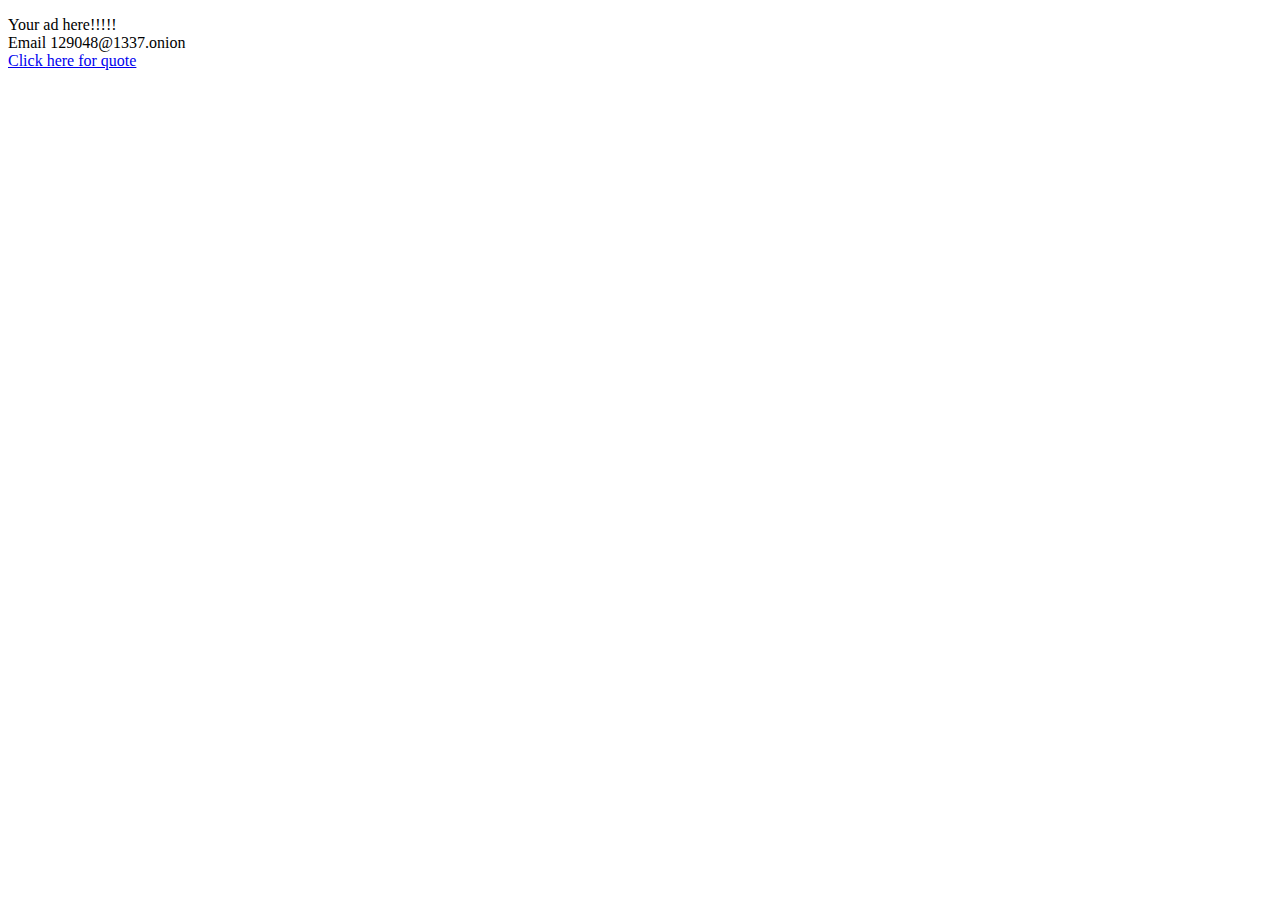
<file: ad.html>
<!DOCTYPE html>
<!-- Max -->

<body id="image">
    <style>
    body {
        background-image:url('https://66.media.tumblr.com/b4f27ab8a744c90af4566cb2e714d225/tumblr_nxod1rSv961qzt4vjo1_540.gif')
    }
    </style>
    
    <p id="ad1" style="visibility: hidden;">
        Your ad here!!!!! <br>
        Email 129048@1337.onion <br>
        <a href="https://www.youtube.com/watch?v=dQw4w9WgXcQ" target="_blank">Click here for quote</a>
    </p>

    <script>
        var rand = Math.random()
        var element = document.getElementById("image")
        if (rand < 0.3) {
            element.style.backgroundImage = "url('https://media1.giphy.com/media/SYrMAmJZT4YcU/giphy.gif')"
            document.getElementById("ad1").style.visibility = "visible"

        } else if (rand < 0.6) {
            element.style.backgroundImage = "url('/resources/angry_chicken.png')"
        } else if (rand >= 0.6) {
            element.style.backgroundImage = "url('https://66.media.tumblr.com/b4f27ab8a744c90af4566cb2e714d225/tumblr_nxod1rSv961qzt4vjo1_540.gif')"
            document.getElementById("ad1").style.visibility = "visible"
        }
        element.style.backgroundSize = "300px 150px"
    </script>
</body>
</file>
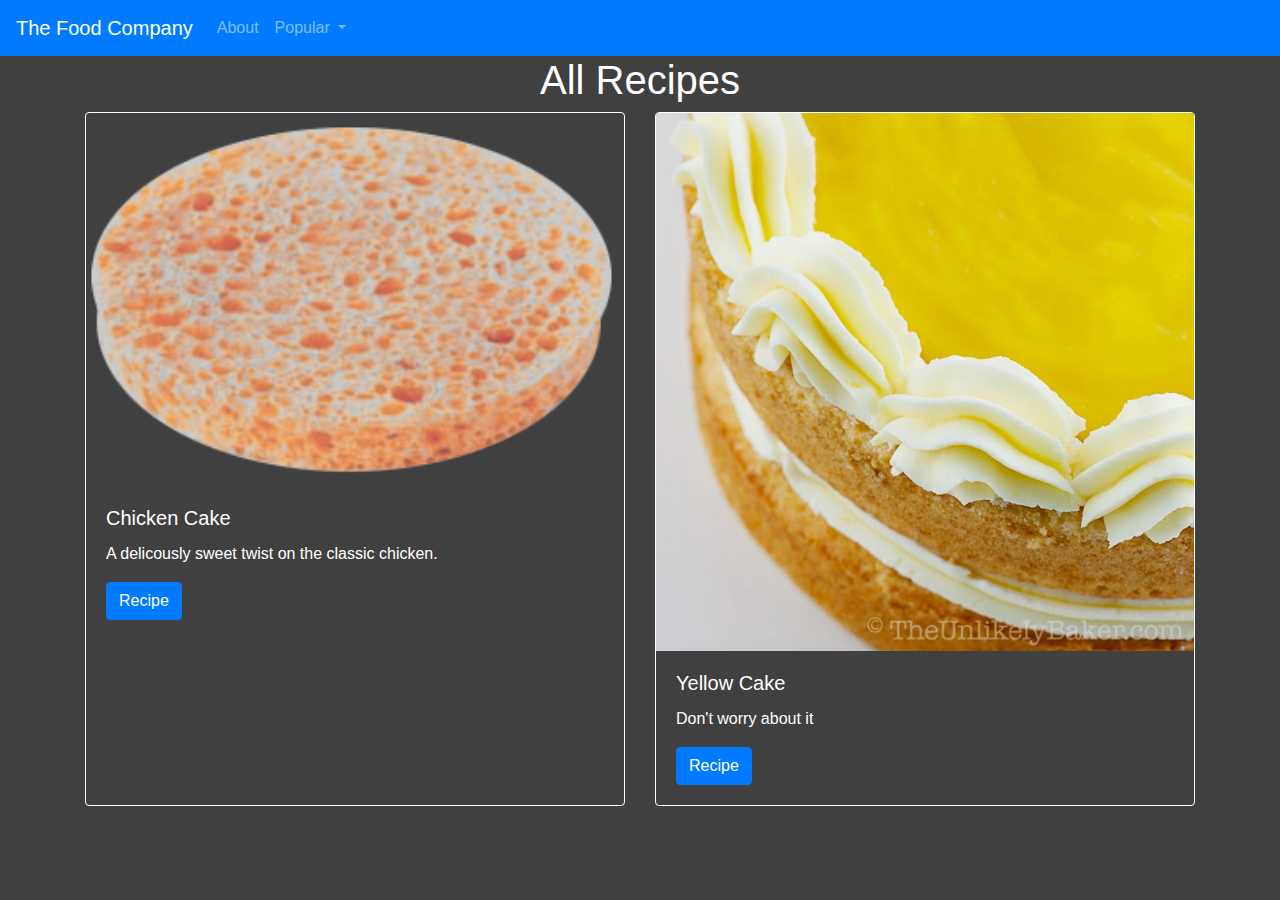
<file: all_recipes.html>
<!doctype html>
<html lang="en">
    <head>
        <link rel="stylesheet" href="https://stackpath.bootstrapcdn.com/bootstrap/4.4.1/css/bootstrap.min.css" integrity="sha384-Vkoo8x4CGsO3+Hhxv8T/Q5PaXtkKtu6ug5TOeNV6gBiFeWPGFN9MuhOf23Q9Ifjh" crossorigin="anonymous">
        <script src="https://code.jquery.com/jquery-3.4.1.min.js" crossorigin="anonymous"></script>
        <script src="https://cdn.jsdelivr.net/npm/popper.js@1.16.0/dist/umd/popper.min.js" integrity="sha384-Q6E9RHvbIyZFJoft+2mJbHaEWldlvI9IOYy5n3zV9zzTtmI3UksdQRVvoxMfooAo" crossorigin="anonymous"></script>
        <script src="https://stackpath.bootstrapcdn.com/bootstrap/4.4.1/js/bootstrap.min.js" integrity="sha384-wfSDF2E50Y2D1uUdj0O3uMBJnjuUD4Ih7YwaYd1iqfktj0Uod8GCExl3Og8ifwB6" crossorigin="anonymous"></script>
        <meta charset="utf-8">
        <meta name="viewport" content="width=device-width, initial-scale=1, shrink-to-fit=no">
        <title>All Recipes</title>
        <meta name="author", content="Max">
        <link rel="icon" href="resources/favicon.jpg">
        <script src="/insert.js"></script>
        <link rel="stylesheet" href="/styles/main.css">
    </head>
    <body>
        <div id="navbar_box"></div>
        <h1 style="text-align: center;">All Recipes</h1>
        <div class="container">
            <div class="card-deck">

                <div class="card mb-4">
                <img class="card-img-top" src="/resources/chicken.png" alt="Chicken Cake">
                <div class="card-body">
                    <h5 class="card-title">Chicken Cake</h5>
                    <p class="card-text">A delicously sweet twist on the classic chicken.</p>
                    <a href="/recipes/chicken_cake.html" class="btn btn-primary">Recipe</a>
                </div>
                </div>

                <div class="card mb-4">
                    <img class="card-img-top" src="/resources/yellow cake.jpg" alt="Yellow Cake">
                    <div class="card-body">
                        <h5 class="card-title">Yellow Cake</h5>
                        <p class="card-text">Don't worry about it</p>
                        <a href="/recipes/YellowCake.html" class="btn btn-primary">Recipe</a>
                </div>
                </div>

            </div>
        </div>
    </body>
</html>
</file>
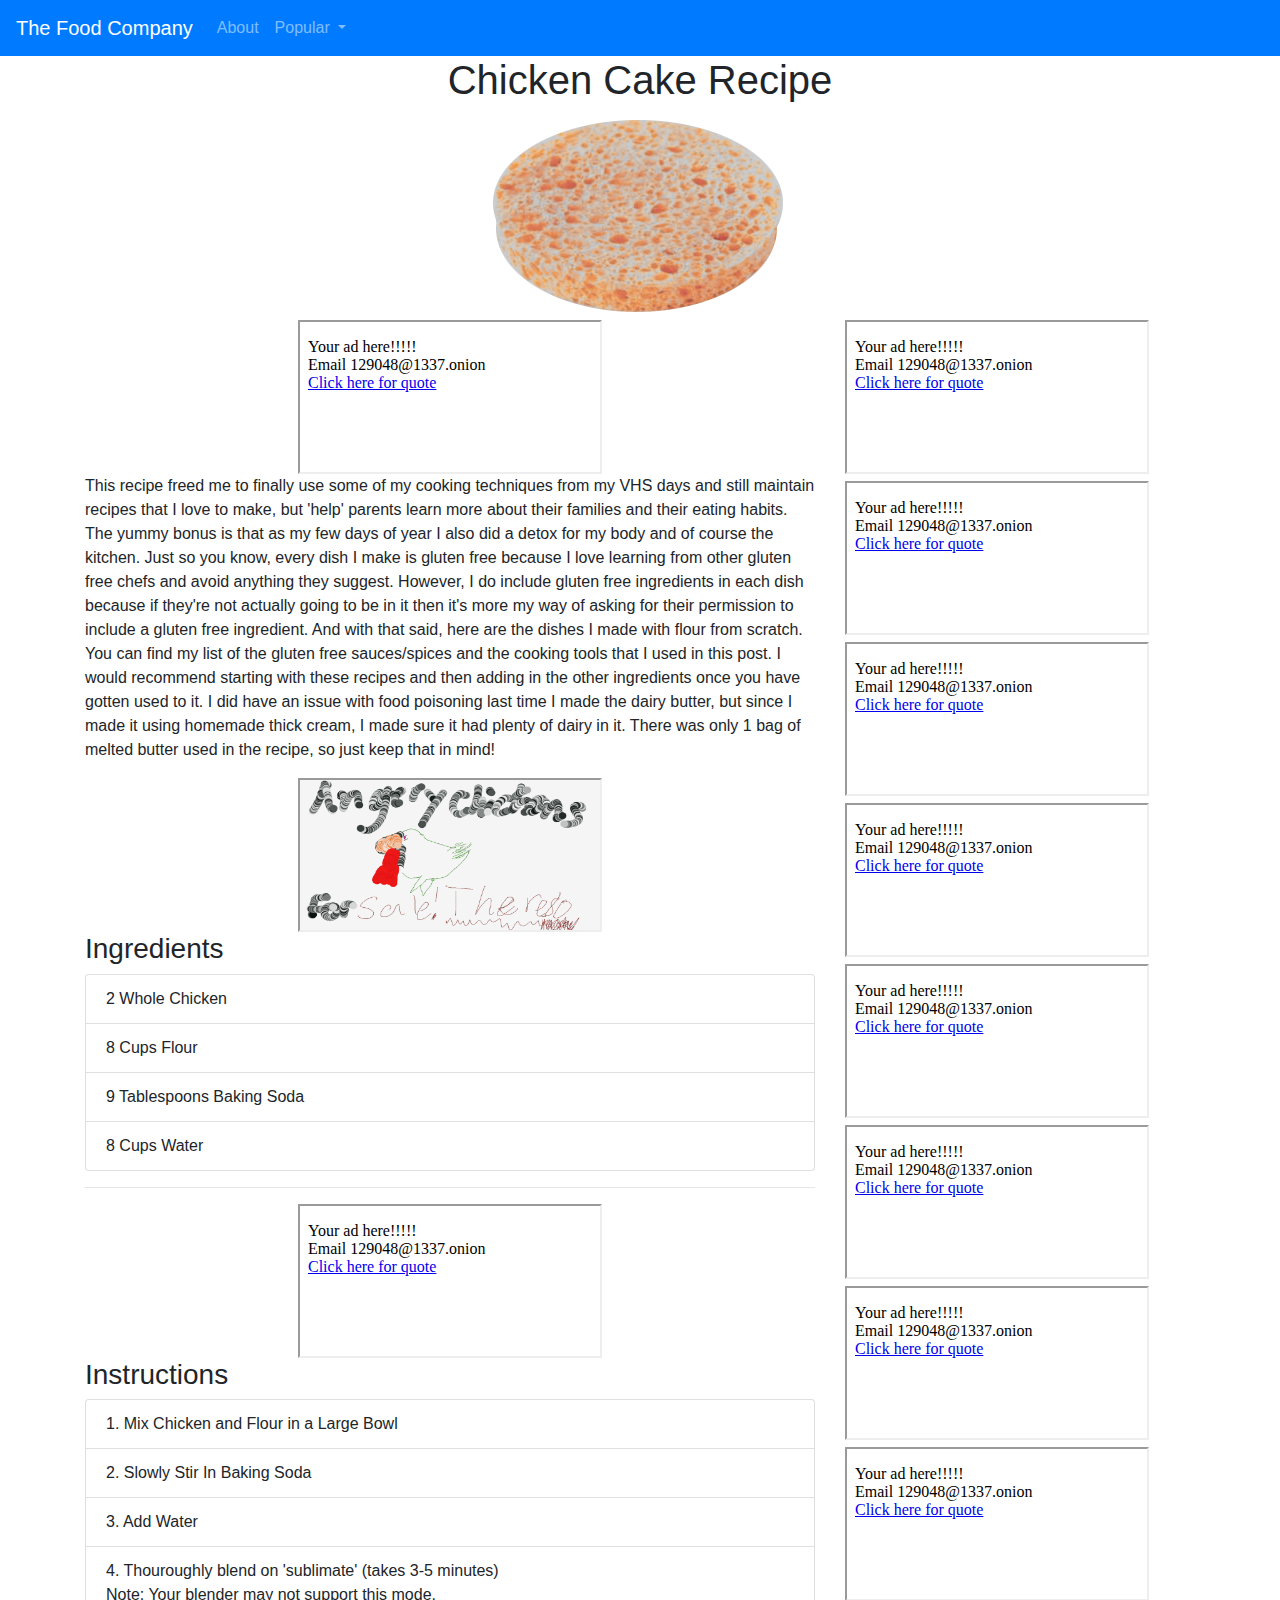
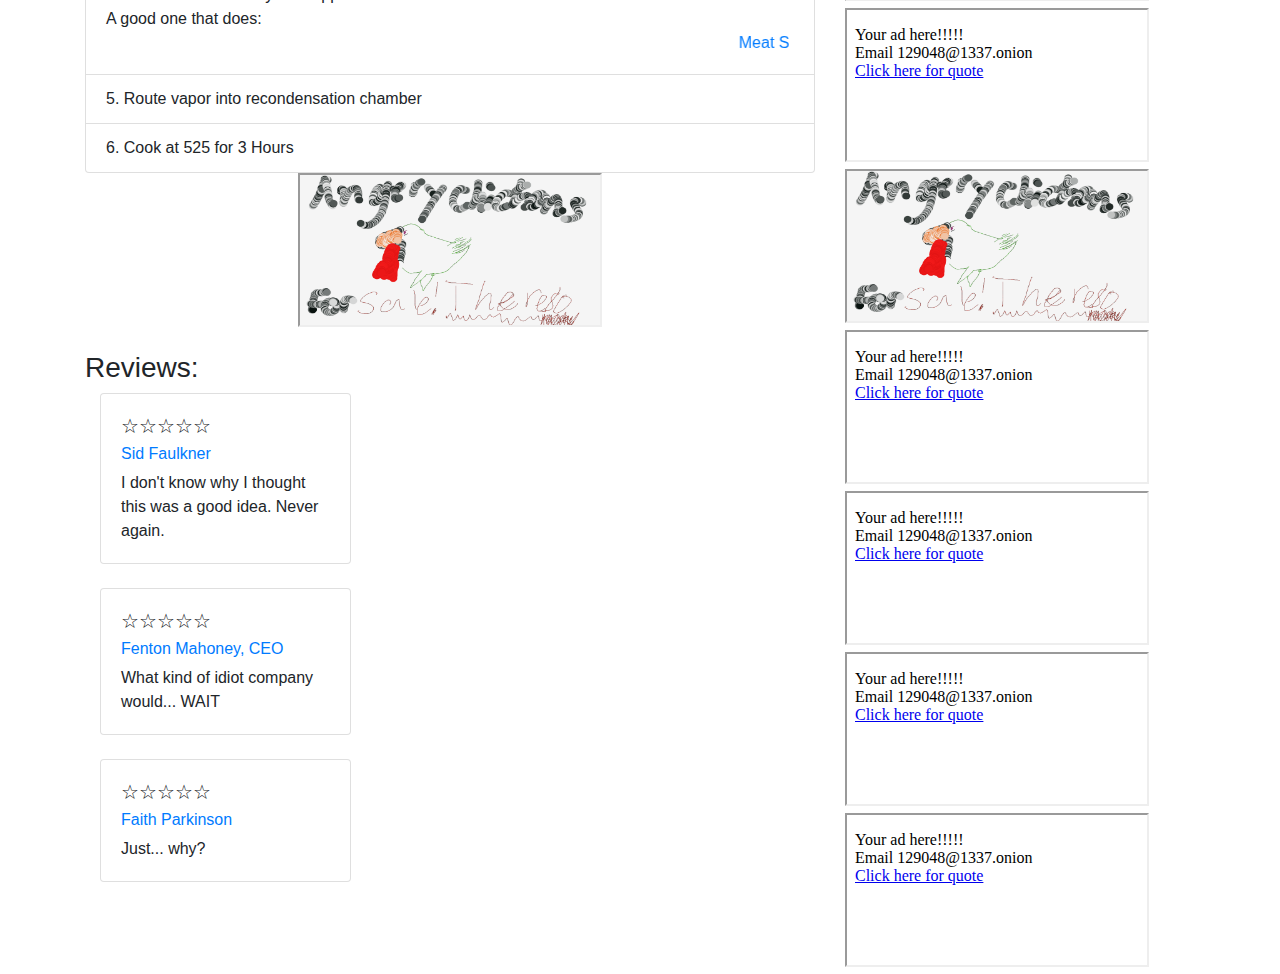
<file: chicken_cake.html>
<!doctype html>
<html lang="en">
    <head>
        <link rel="stylesheet" href="https://stackpath.bootstrapcdn.com/bootstrap/4.4.1/css/bootstrap.min.css" integrity="sha384-Vkoo8x4CGsO3+Hhxv8T/Q5PaXtkKtu6ug5TOeNV6gBiFeWPGFN9MuhOf23Q9Ifjh" crossorigin="anonymous">
        <script src="https://code.jquery.com/jquery-3.4.1.min.js" crossorigin="anonymous"></script>
        <script src="https://cdn.jsdelivr.net/npm/popper.js@1.16.0/dist/umd/popper.min.js" integrity="sha384-Q6E9RHvbIyZFJoft+2mJbHaEWldlvI9IOYy5n3zV9zzTtmI3UksdQRVvoxMfooAo" crossorigin="anonymous"></script>
        <script src="https://stackpath.bootstrapcdn.com/bootstrap/4.4.1/js/bootstrap.min.js" integrity="sha384-wfSDF2E50Y2D1uUdj0O3uMBJnjuUD4Ih7YwaYd1iqfktj0Uod8GCExl3Og8ifwB6" crossorigin="anonymous"></script>
        <meta charset="utf-8">
        <meta name="viewport" content="width=device-width, initial-scale=1, shrink-to-fit=no">
        <title>Best Chicken Cake Recipe Delicious Vegan Gluten Free AI Deep Learning Neural Network Adaptive Big Data Blockchain Data Mining IoT Machine Learning</title>
        <link rel="icon" href="resources/favicon.jpg">
        <script src="/insert.js"></script>
    </head>
    <body>
      <div id="navbar_box"></div>
        <h1 style="text-align: center;">Chicken Cake Recipe</h1>
        <div>
      </div>
      <img style="margin-left: auto; margin-right: auto; display: block;" src="/resources/chicken.png" />
      <div class="container">
        <div class="row">
            <!-- <div class="column" style="width: 20px;"></div> -->
            <div class="col-8">
                <script>
                    alert("Welcome to The  Food Company! \n \
We're glad you are here. \n\
Our privacy policy has been updated.\n\
You can view our privacy policy on this\
page. By continuing, you agree to our use of cookies. In terms of our payment \
processing, you acknowledge that our company accepts credit and debit card \
payments through PayPal. As an established customer, we would like to give \
you a preview of the shipping charges we may incur from the pricing used for \
your order and information about the size of your package. \
We need your permission to place a card charge on your credit or debit card. \
This will also appear on your credit or debit card statement as a charge. \
You may ask to be informed of this order for future shipping orders.")
                </script>
                <iframe src="/ad.html" style="margin-left: auto; margin-right: auto; display: block;"></iframe>
                <p>
                  This recipe freed me to finally use some of my cooking techniques
                  from my VHS days and still maintain recipes that I love to make, 
                  but 'help' parents learn more about their families and their eating 
                  habits. 
                  The yummy bonus is that as my few days of year I also did a detox for
                  my body and of course the kitchen. Just so you know, every dish I 
                  make is gluten free because I love learning from other gluten free
                  chefs and avoid anything they suggest. However, I do include gluten
                  free ingredients in each dish because if they're not actually going
                  to be in it then it's more my way of asking for their permission to
                  include a gluten free ingredient. And with that said, here are the
                  dishes I made with flour from scratch. You can find my list of the
                  gluten free sauces/spices and the cooking tools that I used in this
                  post. I would recommend starting with these recipes and then adding
                  in the other ingredients once you have gotten used to it.
                  I did have an issue with food poisoning last time I made the dairy
                  butter, but since I made it using homemade thick cream, I made sure
                  it had plenty of dairy in it. There was only 1 bag of melted butter
                  used in the recipe, so just keep that in mind!
                </p>
                <iframe src="/ad.html" style="margin-left: auto; margin-right: auto; display: block;"></iframe>
                <h3>Ingredients</h3>
                <ul class="list-group">
                    <li class="list-group-item">2 Whole Chicken</li>
                    <li class="list-group-item">8 Cups Flour</li>
                    <li class="list-group-item">9 Tablespoons Baking Soda</li>
                    <li class="list-group-item">8 Cups Water</li>
                </ul>

                <hr>
                <iframe src="/ad.html" style="margin-left: auto; margin-right: auto; display: block;"></iframe>

                <h3>Instructions</h3>
                <ol class="list-group">
                    <li class="list-group-item">1. Mix Chicken and Flour in a Large Bowl</li>
                    <li class="list-group-item">2. Slowly Stir In Baking Soda</li>
                    <li class="list-group-item">3. Add Water</li>
                    <li class="list-group-item">4. Thouroughly blend on 'sublimate' (takes 3-5 minutes) <br>
                      Note:  Your blender may not support this mode. <br>
                      A good one that does:
                      <a href="https://www.alibaba.com/product-detail/TZB40-industrial-meat-grinder-machine-blender_60374078675.html"><marquee>Meat S U B L I M A T O R</marquee></a>
                    </li>
                    <li class="list-group-item">5. Route vapor into recondensation chamber</li>
                    <li class="list-group-item">6. Cook at 525 for 3 Hours</li>
                </ol>
                <iframe src="/ad.html" style="margin-left: auto; margin-right: auto; display: block;"></iframe>
                <br>
                <div>
                  <h3>Reviews:</h3>
                  <div class="container">
                    <div class="row">
                      <div class="col-sm-6">
                      <div class="card mb-4 w-75">
                        <div class="card-body">
                          <h5 class="card-title">☆☆☆☆☆</h5>
                          <h6 class="card-subtitle mb-2 text-muted"><a href="#">Sid Faulkner</a></h6>
                          <p class="card-text">I don't know why I thought this was a good idea.  Never again.</p>
                        </div>
                      </div>

                        <div class="card mb-4 w-75">
                          <div class="card-body">
                            <h5 class="card-title">☆☆☆☆☆</h5>
                            <h6 class="card-subtitle mb-2 text-muted"><a href="#">Fenton Mahoney, CEO</a></h6>
                            <p class="card-text">What kind of idiot company would... WAIT</p>
                          </div>
                        </div>
                      
                      <div class="card mb-4 w-75">
                        <div class="card-body">
                          <h5 class="card-title">☆☆☆☆☆</h5>
                          <h6 class="card-subtitle mb-2 text-muted"><a href="#">Faith Parkinson</a></h6>
                          <p class="card-text">Just... why?</p>
                        </div>
                      </div>
                      
                      </div>
                    </div>
                  </div>
                    </div>
                </div>
            <div style="float: right;" class="col-3">
              <div class="d-none d-lg-block">
                <iframe src="/ad.html"></iframe><br>
                <iframe src="/ad.html"></iframe><br>
                <iframe src="/ad.html"></iframe><br>
                <iframe src="/ad.html"></iframe><br>
                <iframe src="/ad.html"></iframe><br>
                <iframe src="/ad.html"></iframe><br>
                <iframe src="/ad.html"></iframe><br>
                <iframe src="/ad.html"></iframe><br>
                <iframe src="/ad.html"></iframe><br>
                <iframe src="/ad.html"></iframe><br>
                <iframe src="/ad.html"></iframe><br>
                <iframe src="/ad.html"></iframe><br>
                <iframe src="/ad.html"></iframe><br>
                <iframe src="/ad.html"></iframe><br>
              </div>
            </div>
        </div>
      </div>
    </body>
</html>
</file>
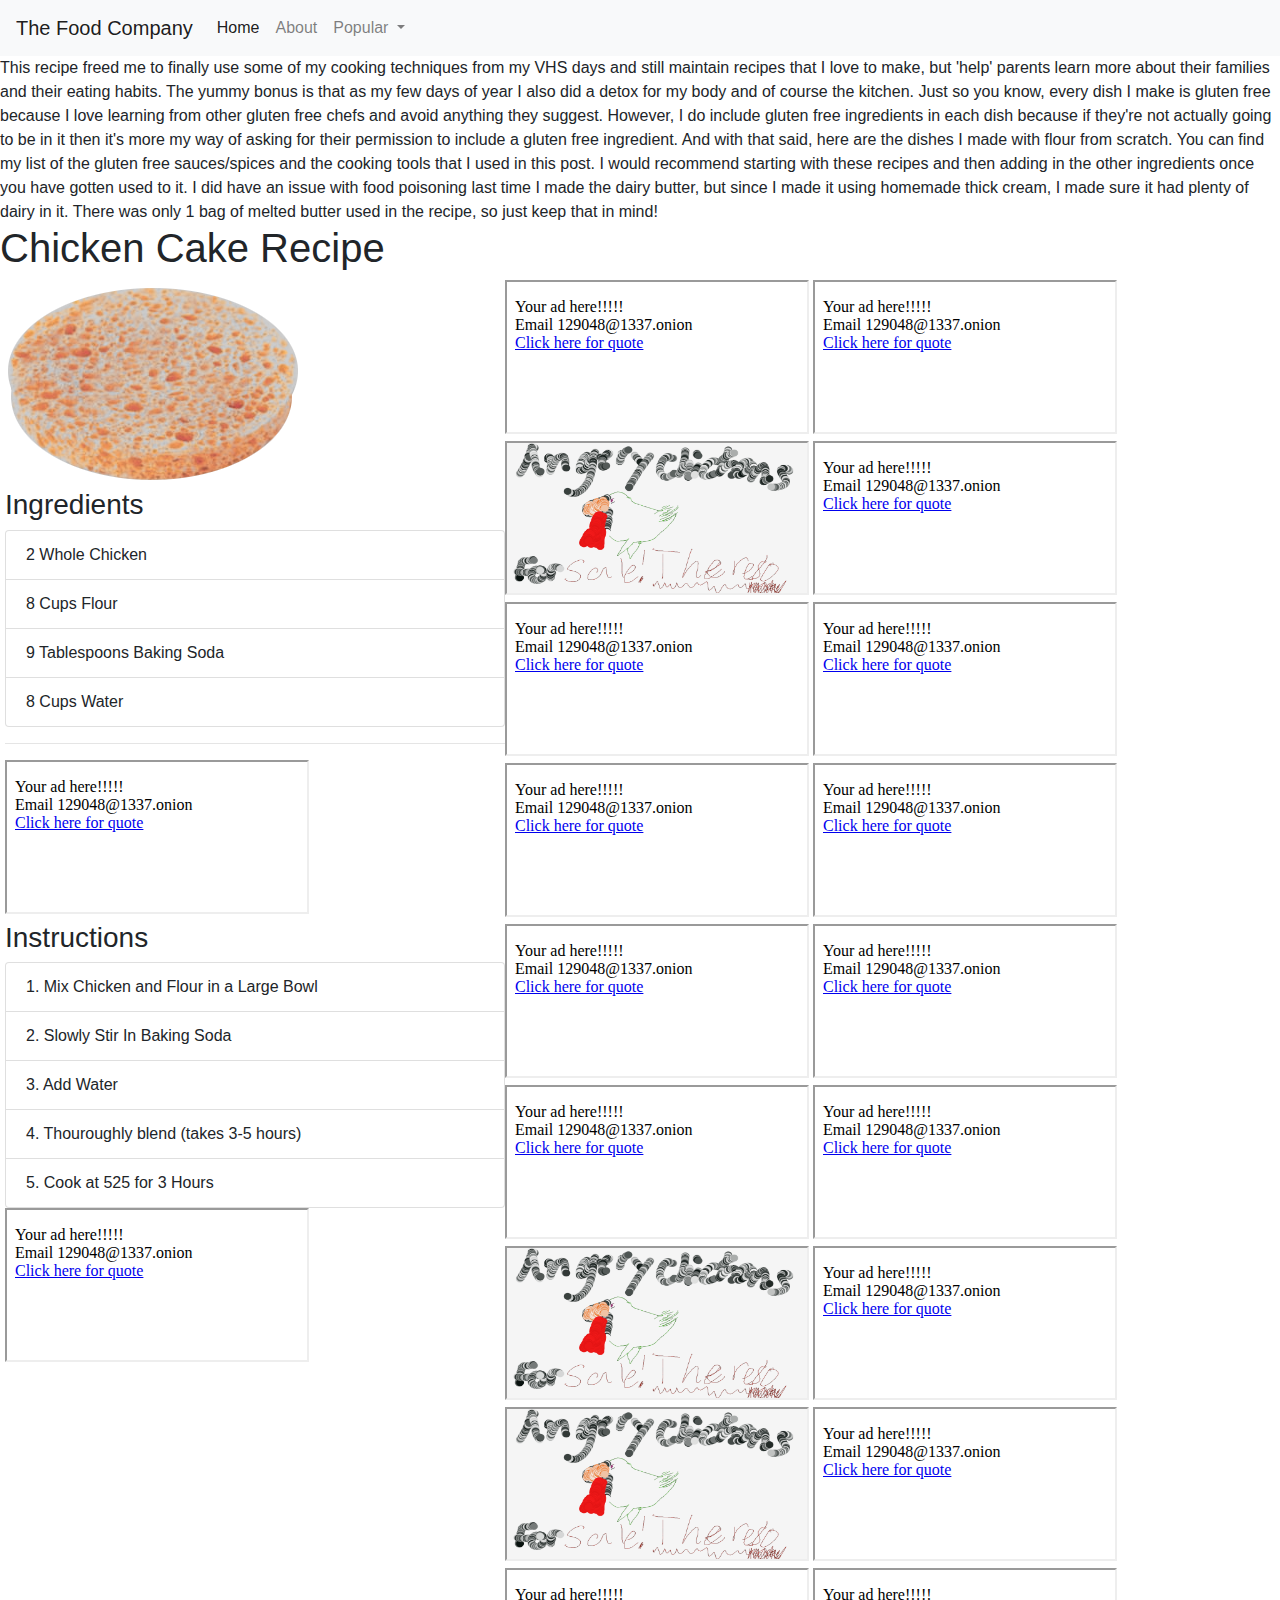
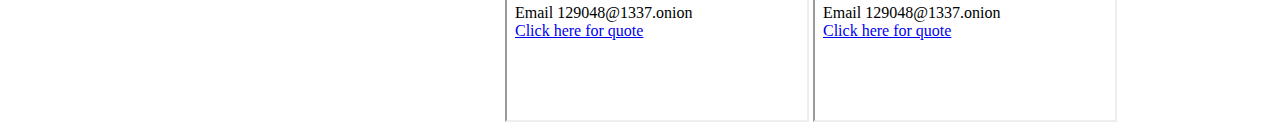
<file: recipe copy.html>
<!doctype html>
<html lang="en">
    <head>
        <link rel="stylesheet" href="https://stackpath.bootstrapcdn.com/bootstrap/4.4.1/css/bootstrap.min.css" integrity="sha384-Vkoo8x4CGsO3+Hhxv8T/Q5PaXtkKtu6ug5TOeNV6gBiFeWPGFN9MuhOf23Q9Ifjh" crossorigin="anonymous">
        <script src="https://code.jquery.com/jquery-3.4.1.slim.min.js" integrity="sha384-J6qa4849blE2+poT4WnyKhv5vZF5SrPo0iEjwBvKU7imGFAV0wwj1yYfoRSJoZ+n" crossorigin="anonymous"></script>
        <script src="https://cdn.jsdelivr.net/npm/popper.js@1.16.0/dist/umd/popper.min.js" integrity="sha384-Q6E9RHvbIyZFJoft+2mJbHaEWldlvI9IOYy5n3zV9zzTtmI3UksdQRVvoxMfooAo" crossorigin="anonymous"></script>
        <script src="https://stackpath.bootstrapcdn.com/bootstrap/4.4.1/js/bootstrap.min.js" integrity="sha384-wfSDF2E50Y2D1uUdj0O3uMBJnjuUD4Ih7YwaYd1iqfktj0Uod8GCExl3Og8ifwB6" crossorigin="anonymous"></script>
        <meta charset="utf-8">
        <meta name="viewport" content="width=device-width, initial-scale=1, shrink-to-fit=no">
        <title>Best Chicken Cake Recipe Delicious Vegan Gluten Free AI Deep Learning Neural Network Adaptive Big Data Blockchain Data Mining IoT Machine Learning</title>
        <link rel="icon" href="resources/favicon.jpg">
    </head>
    <body>
        <nav class="navbar navbar-expand-lg navbar-light bg-light">
            <a class="navbar-brand" href="/index.html">The Food Company</a>
            <button class="navbar-toggler" type="button" data-toggle="collapse" data-target="#navbarSupportedContent" aria-controls="navbarSupportedContent" aria-expanded="false" aria-label="Toggle navigation">
              <span class="navbar-toggler-icon"></span>
            </button>
          
            <div class="collapse navbar-collapse" id="navbarSupportedContent">
              <ul class="navbar-nav mr-auto">
                <li class="nav-item active">
                  <a class="nav-link" href="/index.html">Home <span class="sr-only">(current)</span></a>
                </li>
                <li class="nav-item">
                  <a class="nav-link" href="/weekend.html">About</a>
                </li>
                <li class="nav-item dropdown">
                  <a class="nav-link dropdown-toggle" href="#" id="navbarDropdown" role="button" data-toggle="dropdown" aria-haspopup="true" aria-expanded="false">
                    Popular
                  </a>
                  <div class="dropdown-menu" aria-labelledby="navbarDropdown">
                    <a class="dropdown-item" href="#">Turkey Milkshake</a>
                    <a class="dropdown-item" href="#">Roasted Sour Cream</a>
                    <div class="dropdown-divider"></div>
                    <a class="dropdown-item" href="#">All Recipies</a>
                  </div>
                </li>
              </ul>
            </div>
          </nav>
        
        <div>
            This recipe freed me to finally use some of my cooking techniques
            from my VHS days and still maintain recipes that I love to make, 
            but 'help' parents learn more about their families and their eating 
            habits. 
            The yummy bonus is that as my few days of year I also did a detox for
            my body and of course the kitchen. Just so you know, every dish I 
            make is gluten free because I love learning from other gluten free
            chefs and avoid anything they suggest. However, I do include gluten
            free ingredients in each dish because if they're not actually going
            to be in it then it's more my way of asking for their permission to
            include a gluten free ingredient. And with that said, here are the
            dishes I made with flour from scratch. You can find my list of the
            gluten free sauces/spices and the cooking tools that I used in this
            post. I would recommend starting with these recipes and then adding
            in the other ingredients once you have gotten used to it.
            I did have an issue with food poisoning last time I made the dairy
            butter, but since I made it using homemade thick cream, I made sure
            it had plenty of dairy in it. There was only 1 bag of melted butter
            used in the recipe, so just keep that in mind!
        </div>

        <h1>Chicken Cake Recipe</h1>
        <div class="row">
            <div class="column" style="width: 20px;"></div>
            <div class="column" style="width: 500px;">
                <img src="/resources/chicken.png" />
                <script>
                    alert("Welcome to The  Food Company! \
We're glad you are here. \
Our privacy policy has been updated. <br>\
You can view our privacy policy on this\
page. By continuing, you agree to our use of cookies. In terms of our payment \
processing, you acknowledge that our company accepts credit and debit card \
payments through PayPal. As an established customer, we would like to give \
you a preview of the shipping charges we may incur from the pricing used for \
your order and information about the size of your package. \
We need your permission to place a card charge on your credit or debit card. \
This will also appear on your credit or debit card statement as a charge. \
You may ask to be informed of this order for future shipping orders.")
                </script>

                <h3>Ingredients</h3>
                <ul class="list-group">
                    <li class="list-group-item">2 Whole Chicken</li>
                    <li class="list-group-item">8 Cups Flour</li>
                    <li class="list-group-item">9 Tablespoons Baking Soda</li>
                    <li class="list-group-item">8 Cups Water</li>
                </ul>

                <hr>
                <iframe src="/ad.html"></iframe>

                <h3>Instructions</h3>
                <ol class="list-group">
                    <li class="list-group-item">1. Mix Chicken and Flour in a Large Bowl</li>
                    <li class="list-group-item">2. Slowly Stir In Baking Soda</li>
                    <li class="list-group-item">3. Add Water</li>
                    <li class="list-group-item">4. Thouroughly blend (takes 3-5 hours)</li>
                    <li class="list-group-item">5. Cook at 525 for 3 Hours</li>
                </ol>
                <iframe src="/ad.html"></iframe>
            </div>
            <div style="float: right;" class="column">
                <iframe src="/ad.html"></iframe> <iframe src="/ad.html"></iframe> <br>
                <iframe src="/ad.html"></iframe> <iframe src="/ad.html"></iframe> <br>
                <iframe src="/ad.html"></iframe> <iframe src="/ad.html"></iframe> <br>
                <iframe src="/ad.html"></iframe> <iframe src="/ad.html"></iframe> <br>
                <iframe src="/ad.html"></iframe> <iframe src="/ad.html"></iframe> <br>
                <iframe src="/ad.html"></iframe> <iframe src="/ad.html"></iframe> <br>
                <iframe src="/ad.html"></iframe> <iframe src="/ad.html"></iframe> <br>
                <iframe src="/ad.html"></iframe> <iframe src="/ad.html"></iframe> <br>
                <iframe src="/ad.html"></iframe> <iframe src="/ad.html"></iframe> <br>
            </div>
        </div>
    </body>
</html>
</file>
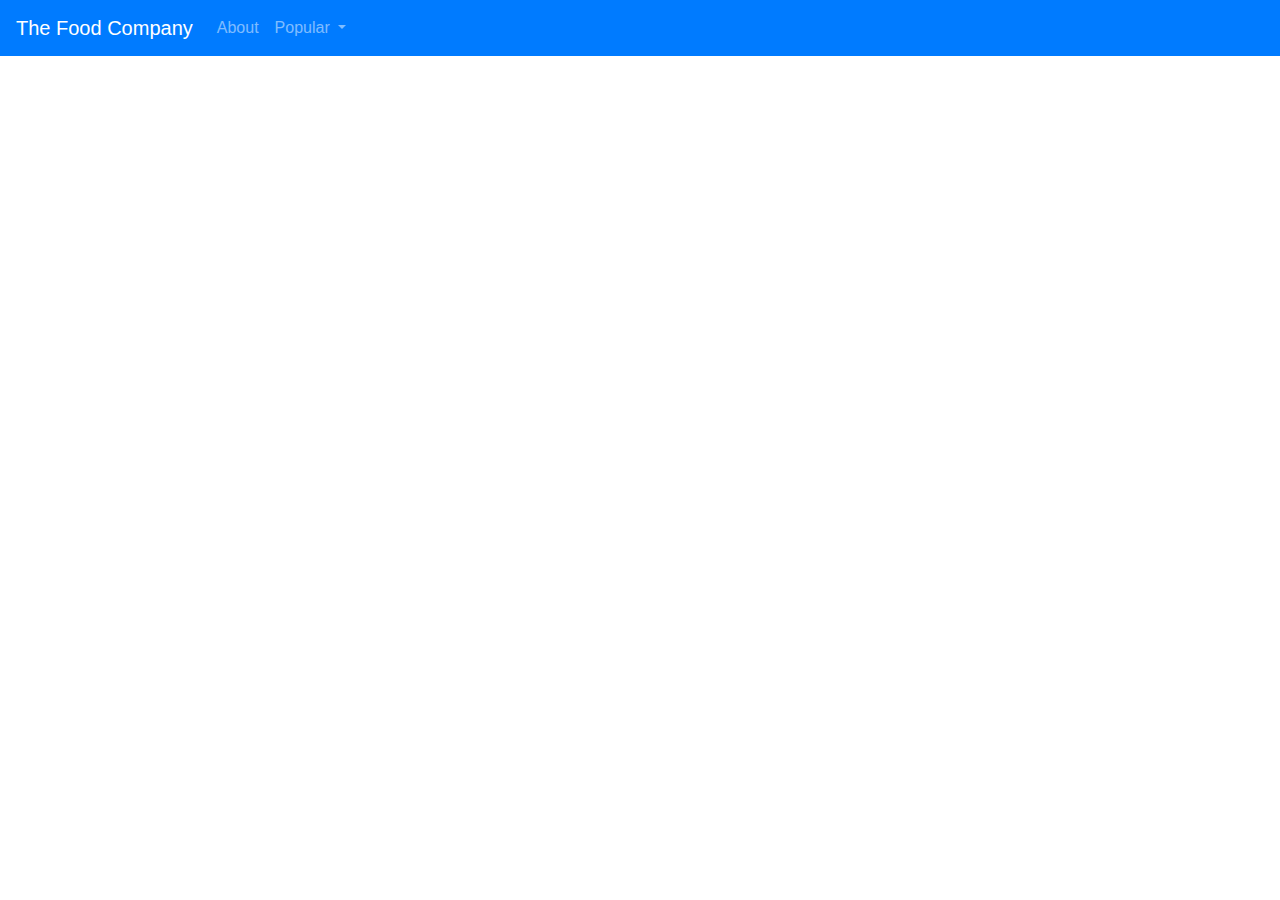
<file: roasted_sour_cream.html>
<!doctype html>
<html lang="en">
    <head>
        <link rel="stylesheet" href="https://stackpath.bootstrapcdn.com/bootstrap/4.4.1/css/bootstrap.min.css" integrity="sha384-Vkoo8x4CGsO3+Hhxv8T/Q5PaXtkKtu6ug5TOeNV6gBiFeWPGFN9MuhOf23Q9Ifjh" crossorigin="anonymous">
        <script src="https://code.jquery.com/jquery-3.4.1.min.js" crossorigin="anonymous"></script>
        <script src="https://cdn.jsdelivr.net/npm/popper.js@1.16.0/dist/umd/popper.min.js" integrity="sha384-Q6E9RHvbIyZFJoft+2mJbHaEWldlvI9IOYy5n3zV9zzTtmI3UksdQRVvoxMfooAo" crossorigin="anonymous"></script>
        <script src="https://stackpath.bootstrapcdn.com/bootstrap/4.4.1/js/bootstrap.min.js" integrity="sha384-wfSDF2E50Y2D1uUdj0O3uMBJnjuUD4Ih7YwaYd1iqfktj0Uod8GCExl3Og8ifwB6" crossorigin="anonymous"></script>
        <meta charset="utf-8">
        <meta name="viewport" content="width=device-width, initial-scale=1, shrink-to-fit=no">
        <title>Roasted Sour Cream</title>
        <link rel="icon" href="resources/favicon.jpg">
        <script src="/insert.js"></script>
    </head>
    <body>
      <div id="navbar_box"></div>
    </body>
</html>
</file>
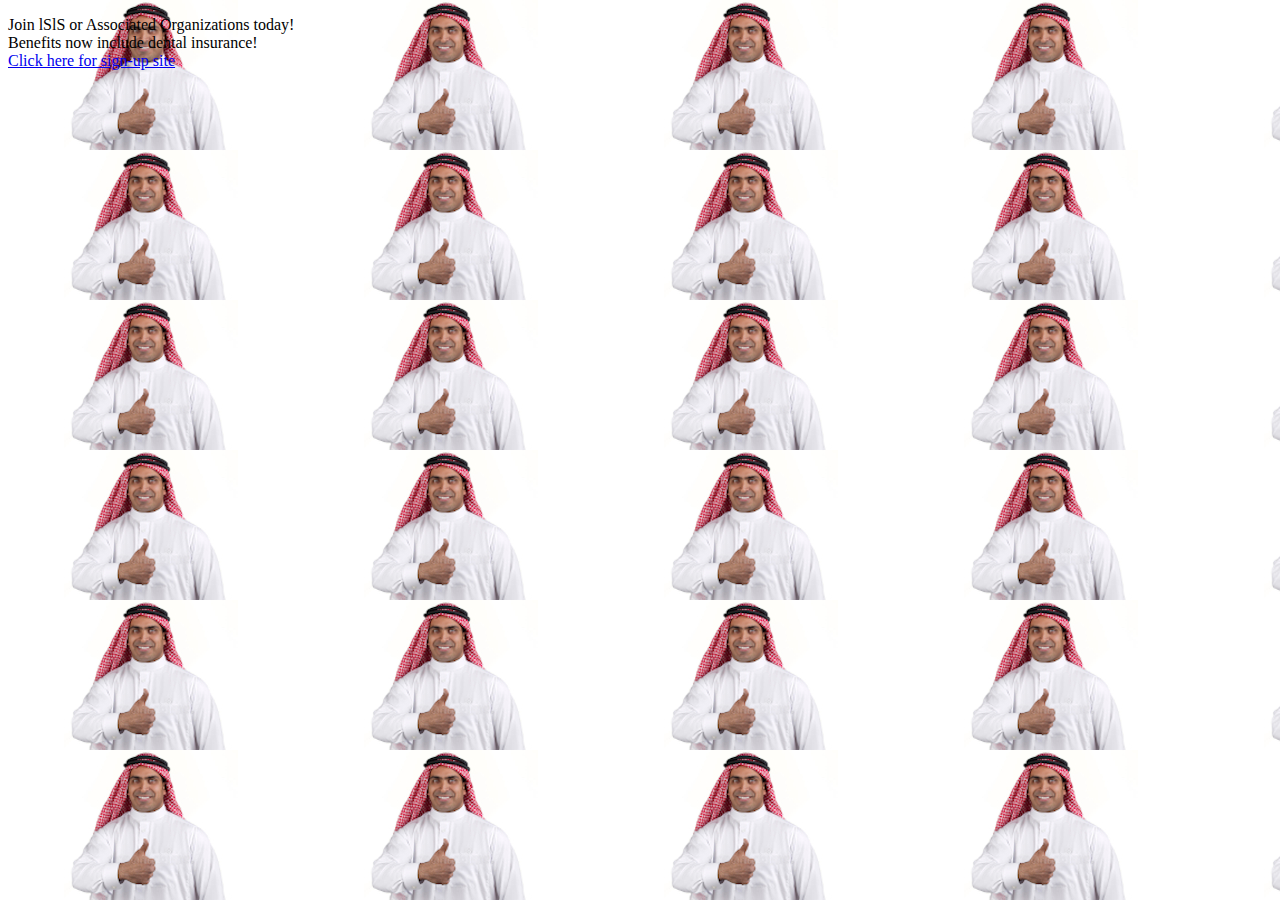
<file: terrorist_ads.html>
<!DOCTYPE html>
<!-- Dali -->


<body id="image">
    <style>
    body {
        background-image:url('/resources/gudjobarabianrevised.jpeg')
    }
    </style>
    
    <p id="ad1" style="visibility: hidden;">
        Join lSlS or Associated Organizations today! <br>
        Benefits now include dental insurance!<br>
        <a href="https://www.youtube.com/watch?v=dQw4w9WgXcQ" target="_blank">Click here for sign-up site</a>
    </p>


    <p id="ad2" style="visibility: hidden;">
        Good Harim's delicious authentic falafel! <br>
        Best falafel you find in any tribe!!! <br>
        <a href="example.com" target="_blank">official Good Harim's Falafel Website</a>
    </p>
    <script>
        var rand = Math.random()
        var element = document.getElementById("image")
        if (rand < 0.3) {
            element.style.backgroundImage = "url('/resources/gudjobarabianrevised.jpeg')"
            document.getElementById("ad1").style.visibility = "visible"


        } else if (rand >= 0.6) {
            element.style.backgroundImage = "url('/resources/gudjobarabianrevised.jpeg')"
            document.getElementById("ad2").style.visibility = "visible"
        }
        element.style.backgroundSize = "300px 150px"
    </script>
</body>
</file>
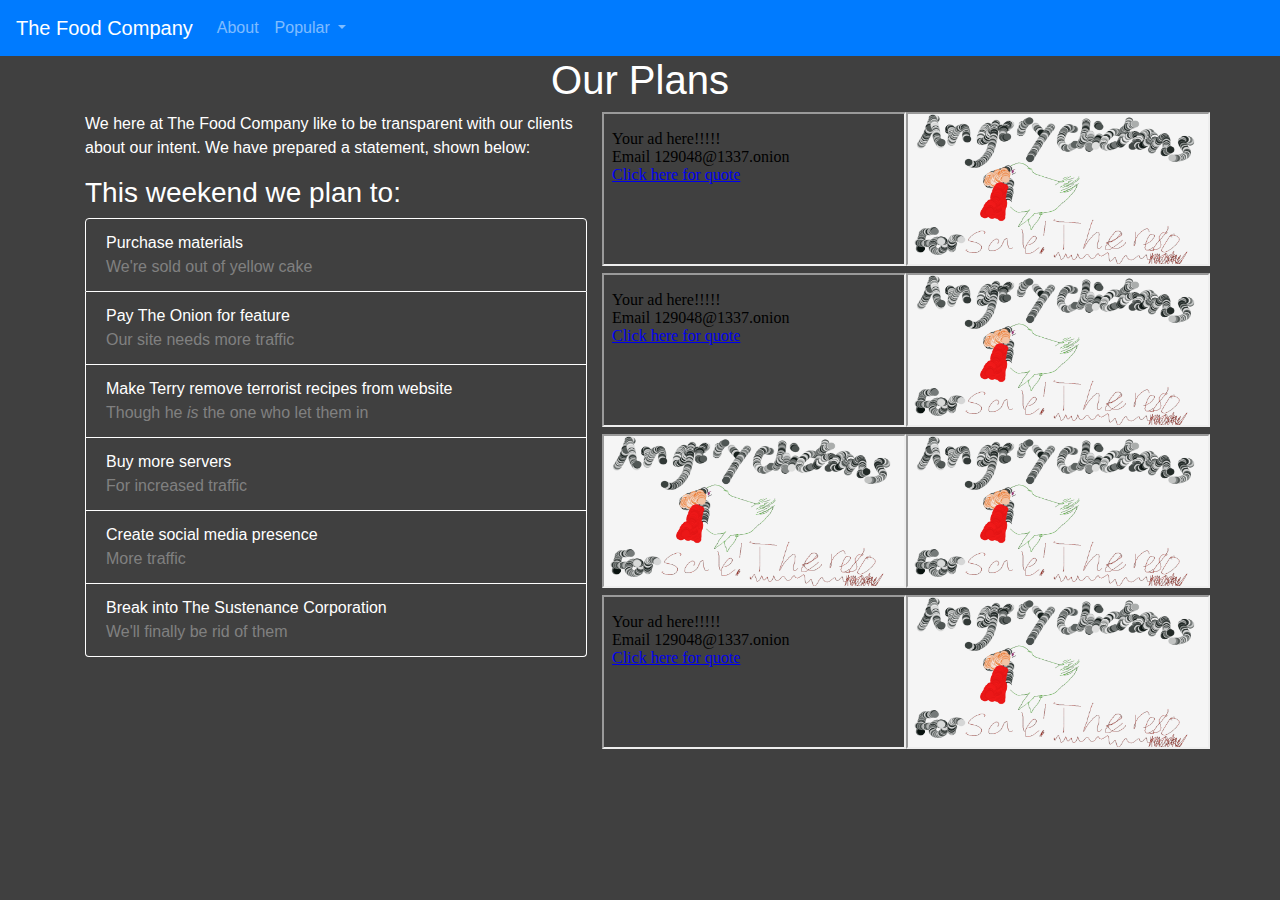
<file: weekend.html>
<!doctype html>
<html lang="en">
    <head>
        <link rel="stylesheet" href="https://stackpath.bootstrapcdn.com/bootstrap/4.4.1/css/bootstrap.min.css" integrity="sha384-Vkoo8x4CGsO3+Hhxv8T/Q5PaXtkKtu6ug5TOeNV6gBiFeWPGFN9MuhOf23Q9Ifjh" crossorigin="anonymous">
        <script src="https://code.jquery.com/jquery-3.4.1.min.js" crossorigin="anonymous"></script>
        <script src="https://cdn.jsdelivr.net/npm/popper.js@1.16.0/dist/umd/popper.min.js" integrity="sha384-Q6E9RHvbIyZFJoft+2mJbHaEWldlvI9IOYy5n3zV9zzTtmI3UksdQRVvoxMfooAo" crossorigin="anonymous"></script>
        <script src="https://stackpath.bootstrapcdn.com/bootstrap/4.4.1/js/bootstrap.min.js" integrity="sha384-wfSDF2E50Y2D1uUdj0O3uMBJnjuUD4Ih7YwaYd1iqfktj0Uod8GCExl3Og8ifwB6" crossorigin="anonymous"></script>
        <meta charset="utf-8">
        <meta name="viewport" content="width=device-width, initial-scale=1, shrink-to-fit=no">
        <meta name="keywords" content="weekend, media, food company, statement, good, best">
        <title>Plans</title>
        <meta name="author", content="Max">
        <link rel="icon" href="resources/favicon.jpg">
        <script src="/insert.js"></script>
        <link rel="stylesheet" href="/styles/main.css">
    </head>
    <body>
      <div id="navbar_box"></div>
      <h1 style="text-align: center;">Our Plans</h1>
      <div class="container">
        <div class="row">
            <div class="col-sm">
              <p>
                We here at The Food Company like to be transparent with
                our clients about our intent.  We have 
                prepared a statement, shown below:
              </p>
              <h3>
                This weekend we plan to:
              </h3>
              <ul class="list-group">
                <li class="list-group-item">Purchase materials <br>
                  <font color="gray">We're sold out of yellow cake</font>
                </li>
                <li class="list-group-item">Pay The Onion for feature <br>
                  <font color="gray">Our site needs more traffic</font>
                </li>
                <li class="list-group-item">Make Terry remove terrorist recipes from website <br>
                  <font color="gray">Though he <i>is</i> the one who let them in</font>
                </li>
                <li class="list-group-item">Buy more servers <br>
                  <font color="gray">For increased traffic</font>
                </li>
                <li class="list-group-item">Create social media presence <br>
                  <font color="gray">More traffic</font>
                </li>
                <li class="list-group-item">Break into The Sustenance Corporation<br>
                  <font color="gray">We'll finally be rid of them</font>
                </li>
              </ul>
            </div>
            <div class="column">
              <div class="d-none d-lg-block">
                <iframe src="/ad.html"></iframe><iframe src="/ad.html"></iframe><br>
                <iframe src="/ad.html"></iframe><iframe src="/ad.html"></iframe><br>
                <iframe src="/ad.html"></iframe><iframe src="/ad.html"></iframe><br>
                <iframe src="/ad.html"></iframe><iframe src="/ad.html"></iframe><br>
              </div>
            </div>
          </div>
        </div>
    </body>
</html>
</file>
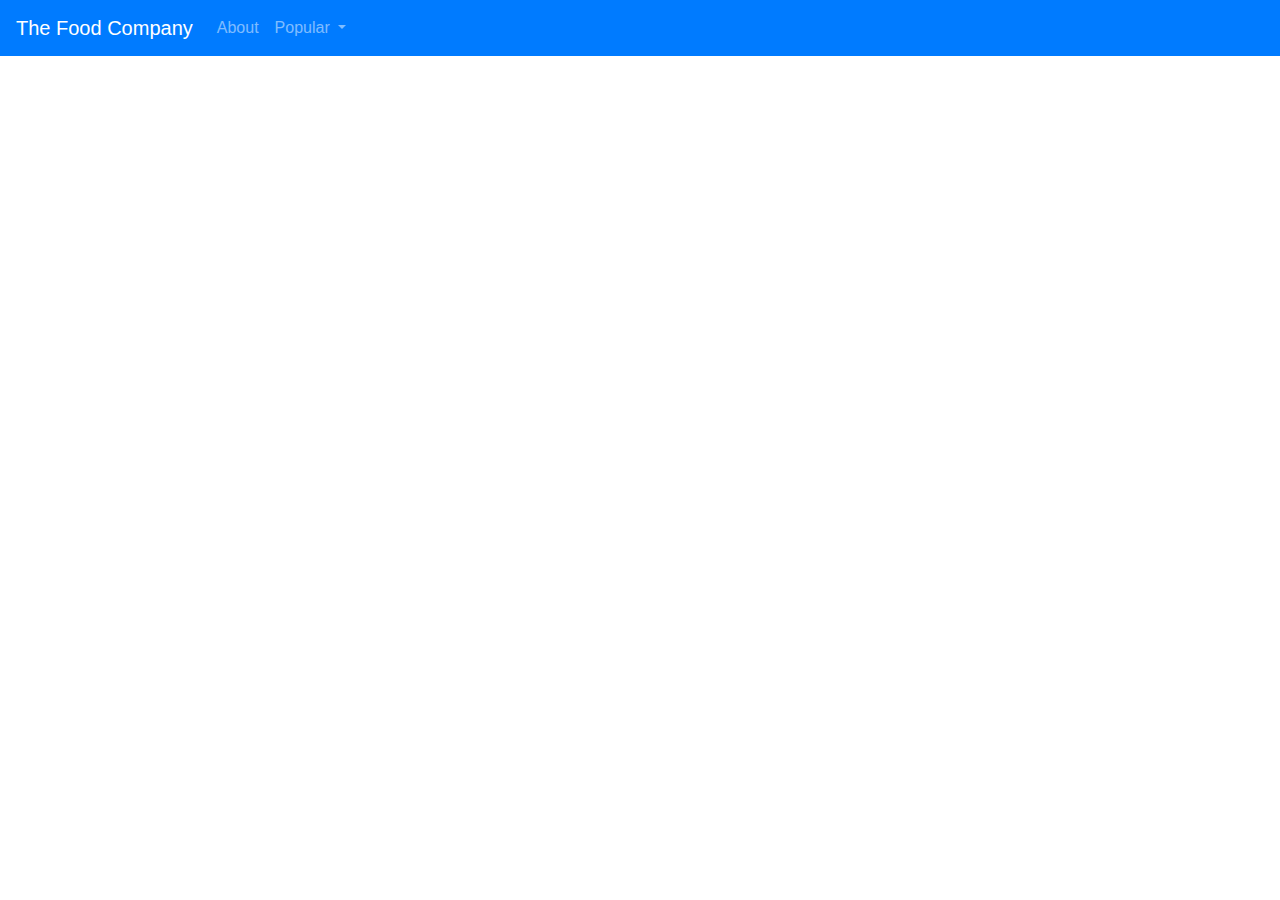
<file: YellowCake.html>
<!doctype html>
<html lang="en">
    <head>
        <link rel="stylesheet" href="https://stackpath.bootstrapcdn.com/bootstrap/4.4.1/css/bootstrap.min.css" integrity="sha384-Vkoo8x4CGsO3+Hhxv8T/Q5PaXtkKtu6ug5TOeNV6gBiFeWPGFN9MuhOf23Q9Ifjh" crossorigin="anonymous">
        <script src="https://code.jquery.com/jquery-3.4.1.min.js" crossorigin="anonymous"></script>
        <script src="https://cdn.jsdelivr.net/npm/popper.js@1.16.0/dist/umd/popper.min.js" integrity="sha384-Q6E9RHvbIyZFJoft+2mJbHaEWldlvI9IOYy5n3zV9zzTtmI3UksdQRVvoxMfooAo" crossorigin="anonymous"></script>
        <script src="https://stackpath.bootstrapcdn.com/bootstrap/4.4.1/js/bootstrap.min.js" integrity="sha384-wfSDF2E50Y2D1uUdj0O3uMBJnjuUD4Ih7YwaYd1iqfktj0Uod8GCExl3Og8ifwB6" crossorigin="anonymous"></script>
        <meta charset="utf-8">
        <meta name="viewport" content="width=device-width, initial-scale=1, shrink-to-fit=no">
        <title>totally not sponsored by Hizbollah Bakery & Associates</title>
        <link rel="icon" href="resources/favicon.jpg">
        <script src="/insert.js"></script>
    </head>
    <body>
      <div id="navbar_box"></div>
      </body>
</file>
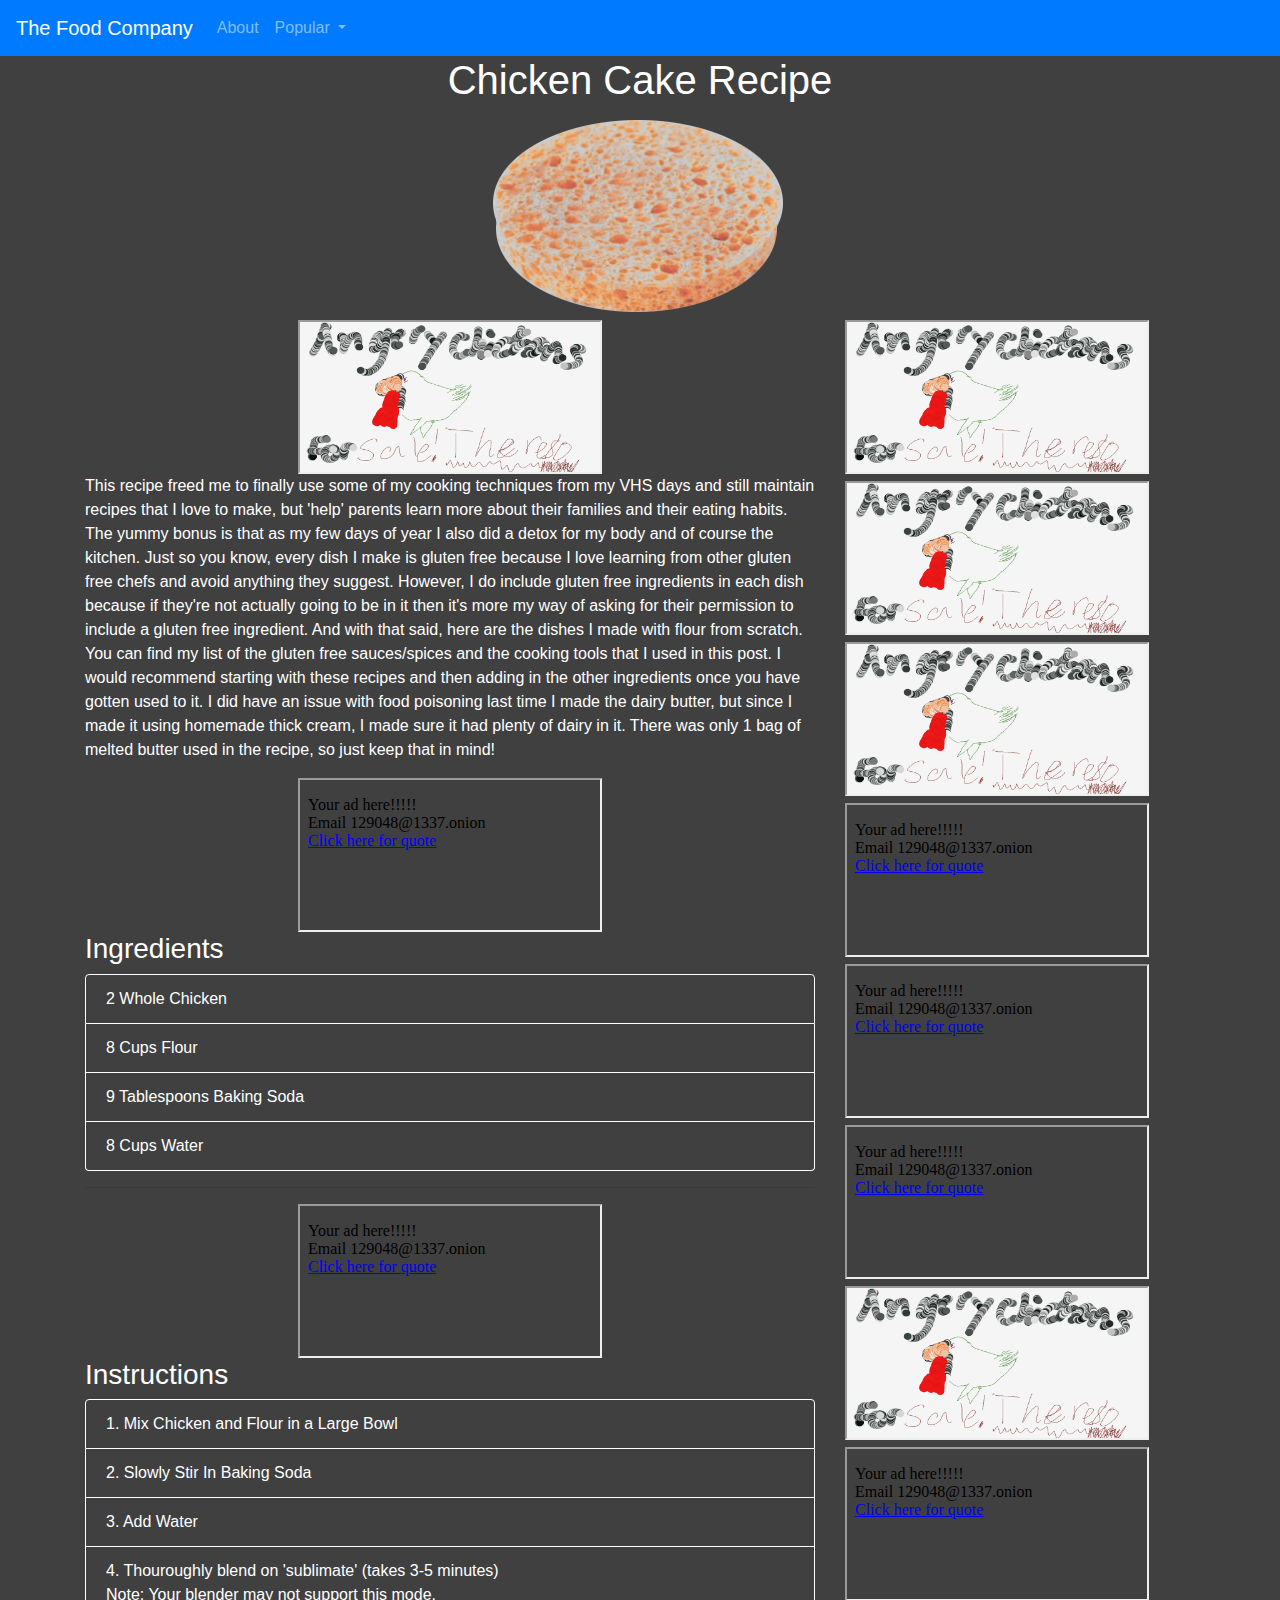
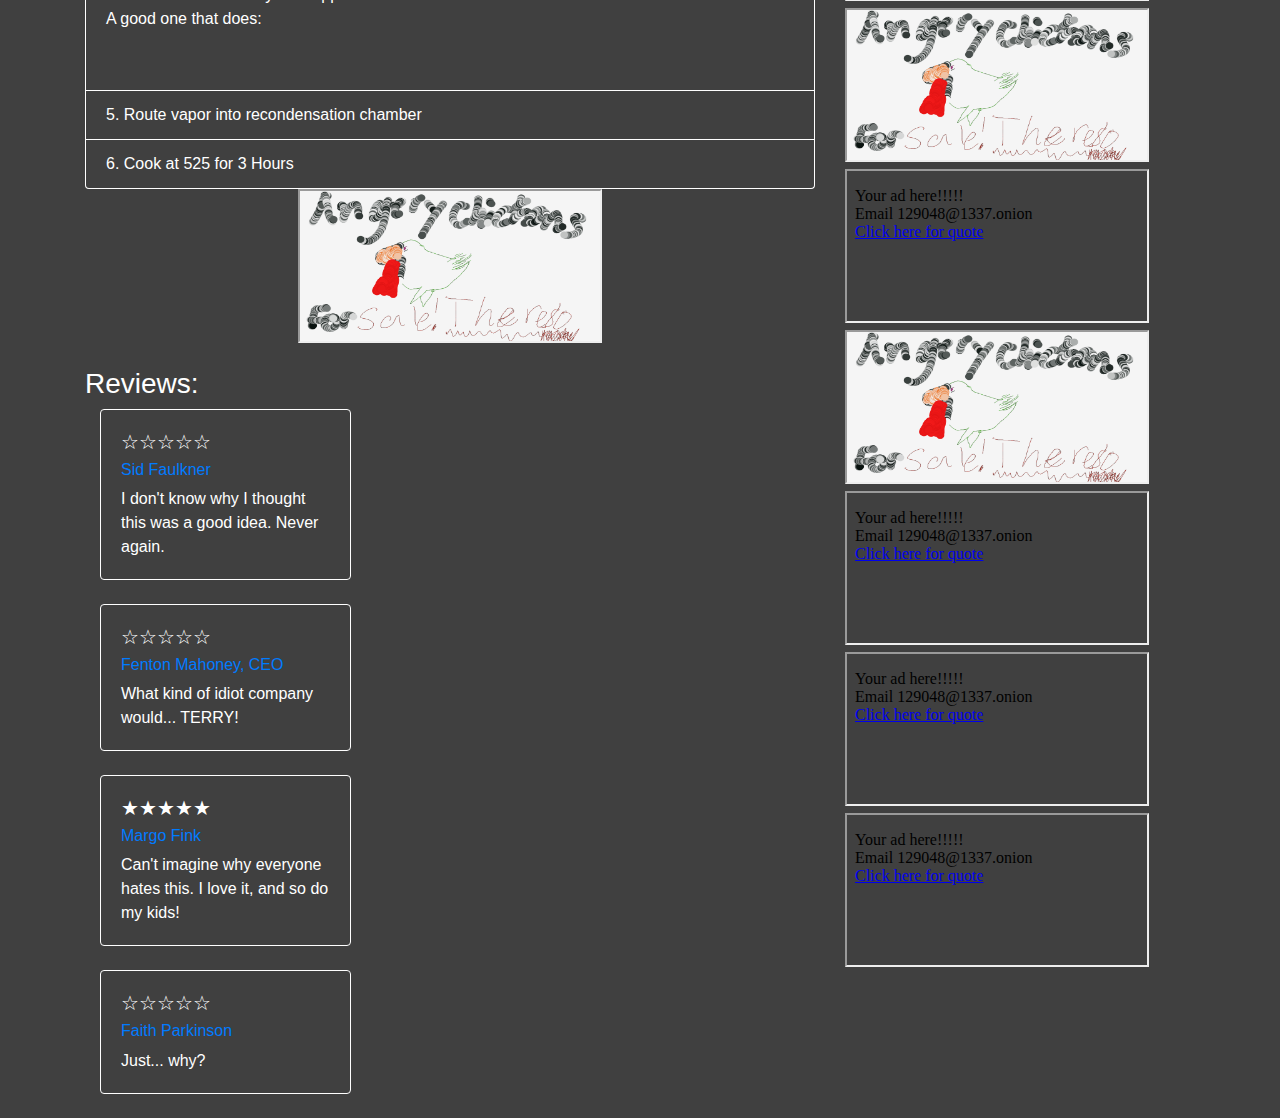
<file: recipes/chicken_cake.html>
<!doctype html>
<html lang="en">
    <head>
        <link rel="stylesheet" href="https://stackpath.bootstrapcdn.com/bootstrap/4.4.1/css/bootstrap.min.css" integrity="sha384-Vkoo8x4CGsO3+Hhxv8T/Q5PaXtkKtu6ug5TOeNV6gBiFeWPGFN9MuhOf23Q9Ifjh" crossorigin="anonymous">
        <script src="https://code.jquery.com/jquery-3.4.1.min.js" crossorigin="anonymous"></script>
        <script src="https://cdn.jsdelivr.net/npm/popper.js@1.16.0/dist/umd/popper.min.js" integrity="sha384-Q6E9RHvbIyZFJoft+2mJbHaEWldlvI9IOYy5n3zV9zzTtmI3UksdQRVvoxMfooAo" crossorigin="anonymous"></script>
        <script src="https://stackpath.bootstrapcdn.com/bootstrap/4.4.1/js/bootstrap.min.js" integrity="sha384-wfSDF2E50Y2D1uUdj0O3uMBJnjuUD4Ih7YwaYd1iqfktj0Uod8GCExl3Og8ifwB6" crossorigin="anonymous"></script>
        <meta charset="utf-8">
        <meta name="viewport" content="width=device-width, initial-scale=1, shrink-to-fit=no">
        <meta name="keywords" content="Best, Chicken Cake, Recipe, Delicious, Vegan, Gluten, Free, AI, Deep Learning, Neural Network, Adaptive, Big Data, Blockchain, Data Mining, IoT, Machine Learning">
        <title>Best Chicken Cake Recipe Delicious Vegan Gluten Free AI Deep Learning Neural Network Adaptive Big Data Blockchain Data Mining IoT Machine Learning</title>
        <link rel="icon" href="resources/favicon.jpg">
        <link rel="stylesheet" href="/styles/main.css">
        <meta name="author" content="Max">
    </head>
    <body>
      <div id="navbar_box"></div>
      <script src="/insert.js"></script>
      <div>
        <h1 style="text-align: center;">Chicken Cake Recipe</h1>
      </div>

      <img style="margin-left: auto; margin-right: auto; display: block;" src="/resources/chicken.png" alt="Delicious picture of chicken cake" class="img-fluid"/>
      <div class="container">
        <div class="row">
            <div id="main_col" class="col-8">
              <script>
                function findBootstrapEnvironment() {
                  let envs = ['xs', 'sm', 'md', 'lg', 'xl'];
  
                  let el = document.createElement('div');
                  document.body.appendChild(el);
  
                  let curEnv = envs.shift();
  
                  for (let env of envs.reverse()) {
                      el.classList.add(`d-${env}-none`);
  
                      if (window.getComputedStyle(el).display === 'none') {
                          curEnv = env;
                          break;
                      }
                  }
  
                  document.body.removeChild(el);
                  return curEnv;
              }
              var env = findBootstrapEnvironment()
              if (env == "xs" || env=="sm" || env == "lg") {
                var element = document.getElementById("main_col")
                element.className = "col"
              }
              </script>
              
                <!-- <script>
                    alert("Welcome to The  Food Company! \n \
We're glad you are here. \n\
Our privacy policy has been updated.\n\
You can view our privacy policy on this\
page. By continuing, you agree to our use of cookies. In terms of our payment \
processing, you acknowledge that our company accepts credit and debit card \
payments through PayPal. As an established customer, we would like to give \
you a preview of the shipping charges we may incur from the pricing used for \
your order and information about the size of your package. \
We need your permission to place a card charge on your credit or debit card. \
This will also appear on your credit or debit card statement as a charge. \
You may ask to be informed of this order for future shipping orders.")
                </script> -->
                <iframe src="/ad.html" style="margin-left: auto; margin-right: auto; display: block;"></iframe>
                <p>
                  This recipe freed me to finally use some of my cooking techniques
                  from my VHS days and still maintain recipes that I love to make, 
                  but 'help' parents learn more about their families and their eating 
                  habits. 
                  The yummy bonus is that as my few days of year I also did a detox for
                  my body and of course the kitchen. Just so you know, every dish I 
                  make is gluten free because I love learning from other gluten free
                  chefs and avoid anything they suggest. However, I do include gluten
                  free ingredients in each dish because if they're not actually going
                  to be in it then it's more my way of asking for their permission to
                  include a gluten free ingredient. And with that said, here are the
                  dishes I made with flour from scratch. You can find my list of the
                  gluten free sauces/spices and the cooking tools that I used in this
                  post. I would recommend starting with these recipes and then adding
                  in the other ingredients once you have gotten used to it.
                  I did have an issue with food poisoning last time I made the dairy
                  butter, but since I made it using homemade thick cream, I made sure
                  it had plenty of dairy in it. There was only 1 bag of melted butter
                  used in the recipe, so just keep that in mind!
                </p>
                <iframe src="/ad.html" style="margin-left: auto; margin-right: auto; display: block;"></iframe>
                <h3>Ingredients</h3>
                <ul class="list-group">
                    <li class="list-group-item">2 Whole Chicken</li>
                    <li class="list-group-item">8 Cups Flour</li>
                    <li class="list-group-item">9 Tablespoons Baking Soda</li>
                    <li class="list-group-item">8 Cups Water</li>
                </ul>

                <hr>
                <iframe src="/ad.html" style="margin-left: auto; margin-right: auto; display: block;"></iframe>

                <h3>Instructions</h3>
                <!-- Bootstrap ordered lists don't have built-in numbering -->
                <ol class="list-group">
                    <li class="list-group-item">1. Mix Chicken and Flour in a Large Bowl</li>
                    <li class="list-group-item">2. Slowly Stir In Baking Soda</li>
                    <li class="list-group-item">3. Add Water</li>
                    <li class="list-group-item">4. Thouroughly blend on 'sublimate' (takes 3-5 minutes) <br>
                      Note:  Your blender may not support this mode. <br>
                      A good one that does:
                      <div class="spinner2">
                        <marquee>
                          <a href="https://www.alibaba.com/product-detail/TZB40-industrial-meat-grinder-machine-blender_60374078675.html"><p id="spinner">Meat S U B L I M A T O R</p></a>
                      </marquee>
                    </div>
                  </li>
                    <li class="list-group-item">5. Route vapor into recondensation chamber</li>
                    <li class="list-group-item">6. Cook at 525 for 3 Hours</li>
                </ol>
                <iframe src="/ad.html" style="margin-left: auto; margin-right: auto; display: block;"></iframe>
                <br>
                <div>
                  <h3>Reviews:</h3>
                  <div class="container">
                    <div class="row">
                      <div class="col-sm-6">
                      <div class="card mb-4 w-75">
                        <div class="card-body">
                          <h5 class="card-title">☆☆☆☆☆</h5>
                          <h6 class="card-subtitle mb-2 text-muted"><a href="#">Sid Faulkner</a></h6>
                          <p class="card-text">I don't know why I thought this was a good idea.  Never again.</p>
                        </div>
                      </div>

                        <div class="card mb-4 w-75">
                          <div class="card-body">
                            <h5 class="card-title">☆☆☆☆☆</h5>
                            <h6 class="card-subtitle mb-2 text-muted"><a href="#">Fenton Mahoney, CEO</a></h6>
                            <p class="card-text">What kind of idiot company would... TERRY!</p>
                          </div>
                        </div>

                        <div class="card mb-4 w-75">
                          <div class="card-body">
                            <h5 class="card-title">★★★★★</h5>
                            <h6 class="card-subtitle mb-2 text-muted"><a href="#">Margo Fink</a></h6>
                            <p class="card-text">Can't imagine why everyone hates this.  I love it, and so do my kids!</p>
                          </div>
                        </div>

                      <div class="card mb-4 w-75">
                        <div class="card-body">
                          <h5 class="card-title">☆☆☆☆☆</h5>
                          <h6 class="card-subtitle mb-2 text-muted"><a href="#">Faith Parkinson</a></h6>
                          <p class="card-text">Just... why?</p>
                        </div>
                      </div>
                      
                      </div>
                    </div>
                  </div>
                    </div>
                </div>
            <div style="float: right;" class="col-3">
              <div class="d-none d-lg-block">
                <iframe src="/ad.html"></iframe><br>
                <iframe src="/ad.html"></iframe><br>
                <iframe src="/ad.html"></iframe><br>
                <iframe src="/ad.html"></iframe><br>
                <iframe src="/ad.html"></iframe><br>
                <iframe src="/ad.html"></iframe><br>
                <iframe src="/ad.html"></iframe><br>
                <iframe src="/ad.html"></iframe><br>
                <iframe src="/ad.html"></iframe><br>
                <iframe src="/ad.html"></iframe><br>
                <iframe src="/ad.html"></iframe><br>
                <iframe src="/ad.html"></iframe><br>
                <iframe src="/ad.html"></iframe><br>
                <iframe src="/ad.html"></iframe><br>
              </div>
            </div>
        </div>
      </div>
    </body>
</html>
</file>
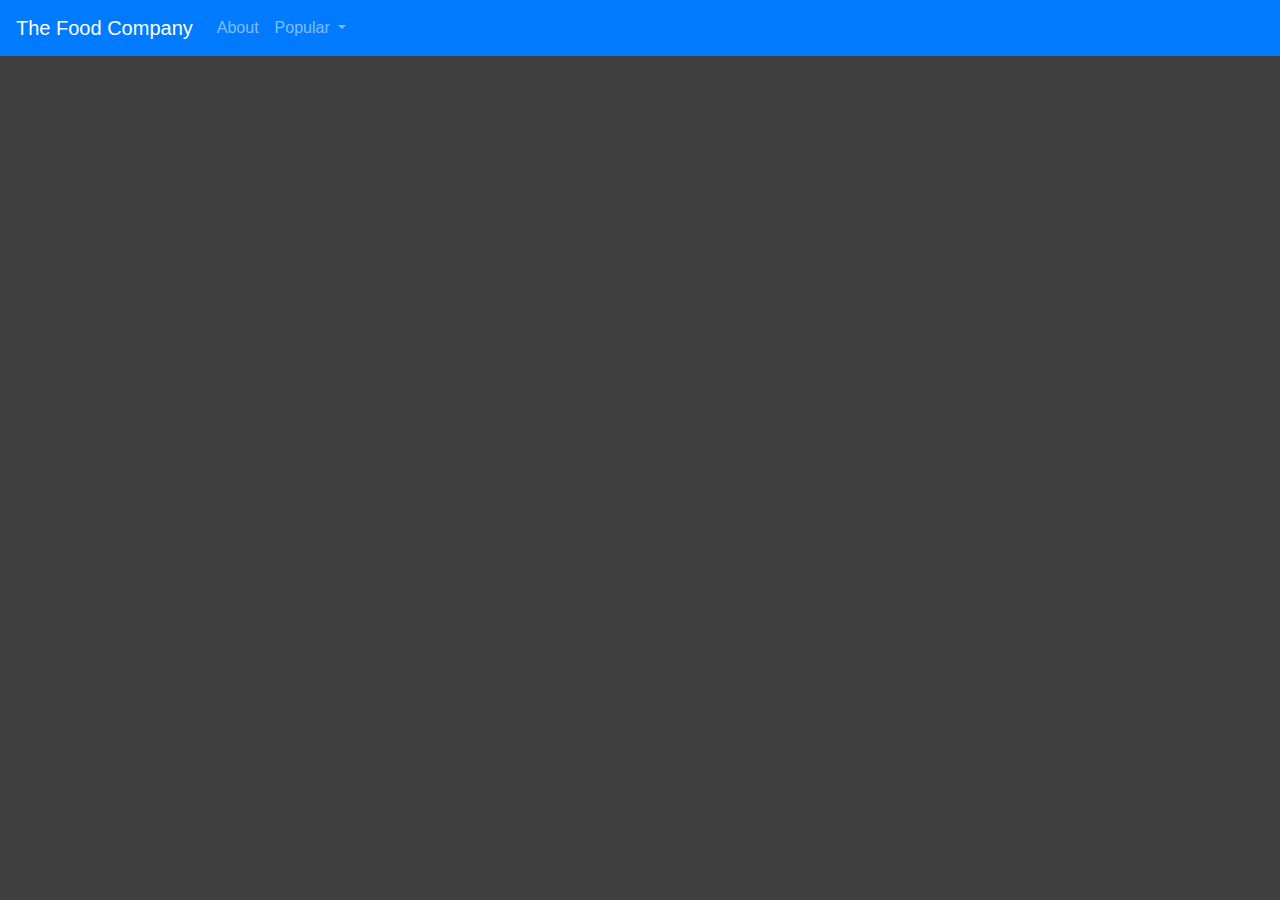
<file: recipes/roasted_sour_cream.html>
<!doctype html>
<html lang="en">
    <head>
        <link rel="stylesheet" href="https://stackpath.bootstrapcdn.com/bootstrap/4.4.1/css/bootstrap.min.css" integrity="sha384-Vkoo8x4CGsO3+Hhxv8T/Q5PaXtkKtu6ug5TOeNV6gBiFeWPGFN9MuhOf23Q9Ifjh" crossorigin="anonymous">
        <script src="https://code.jquery.com/jquery-3.4.1.min.js" crossorigin="anonymous"></script>
        <script src="https://cdn.jsdelivr.net/npm/popper.js@1.16.0/dist/umd/popper.min.js" integrity="sha384-Q6E9RHvbIyZFJoft+2mJbHaEWldlvI9IOYy5n3zV9zzTtmI3UksdQRVvoxMfooAo" crossorigin="anonymous"></script>
        <script src="https://stackpath.bootstrapcdn.com/bootstrap/4.4.1/js/bootstrap.min.js" integrity="sha384-wfSDF2E50Y2D1uUdj0O3uMBJnjuUD4Ih7YwaYd1iqfktj0Uod8GCExl3Og8ifwB6" crossorigin="anonymous"></script>
        <meta charset="utf-8">
        <meta name="viewport" content="width=device-width, initial-scale=1, shrink-to-fit=no">
        <title>Roasted Sour Cream</title>
        <link rel="icon" href="resources/favicon.jpg">
        <link rel="stylesheet" href="/styles/main.css">
        <meta name="author", content="Work in progress">
    </head>
    <body>
      <div id="navbar_box"></div>
      <script src="/insert.js"></script>


      <div class="container">  
        <div class="row">
          <div id="main_div" class="col-8">

            <!-- All the main recipe stuff goes in this section -->

          </div>

          <div class="col-3" style="float: right;">
            <div class="d-none d-lg-block">
              <!-- Ads go here -->
            </div>
          </div>
        </div>
      </div>
    </body>
</html>
</file>
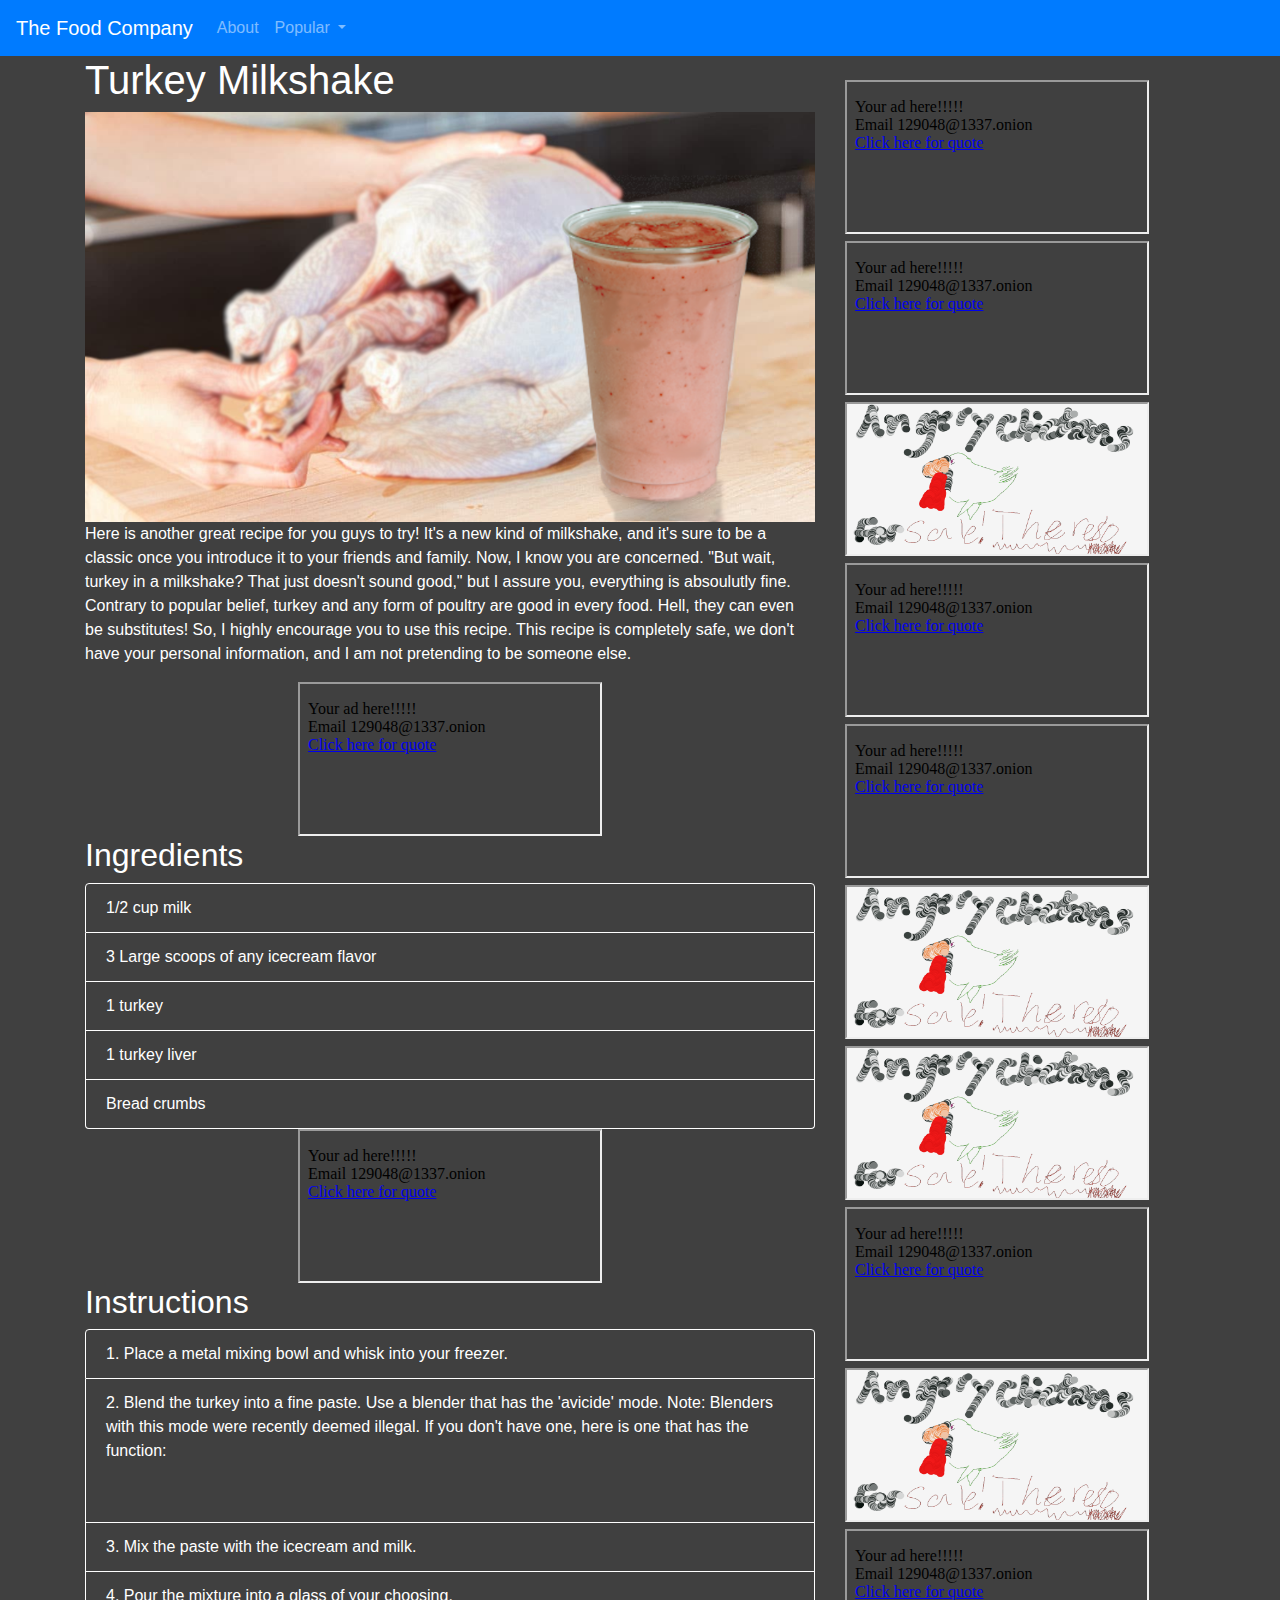
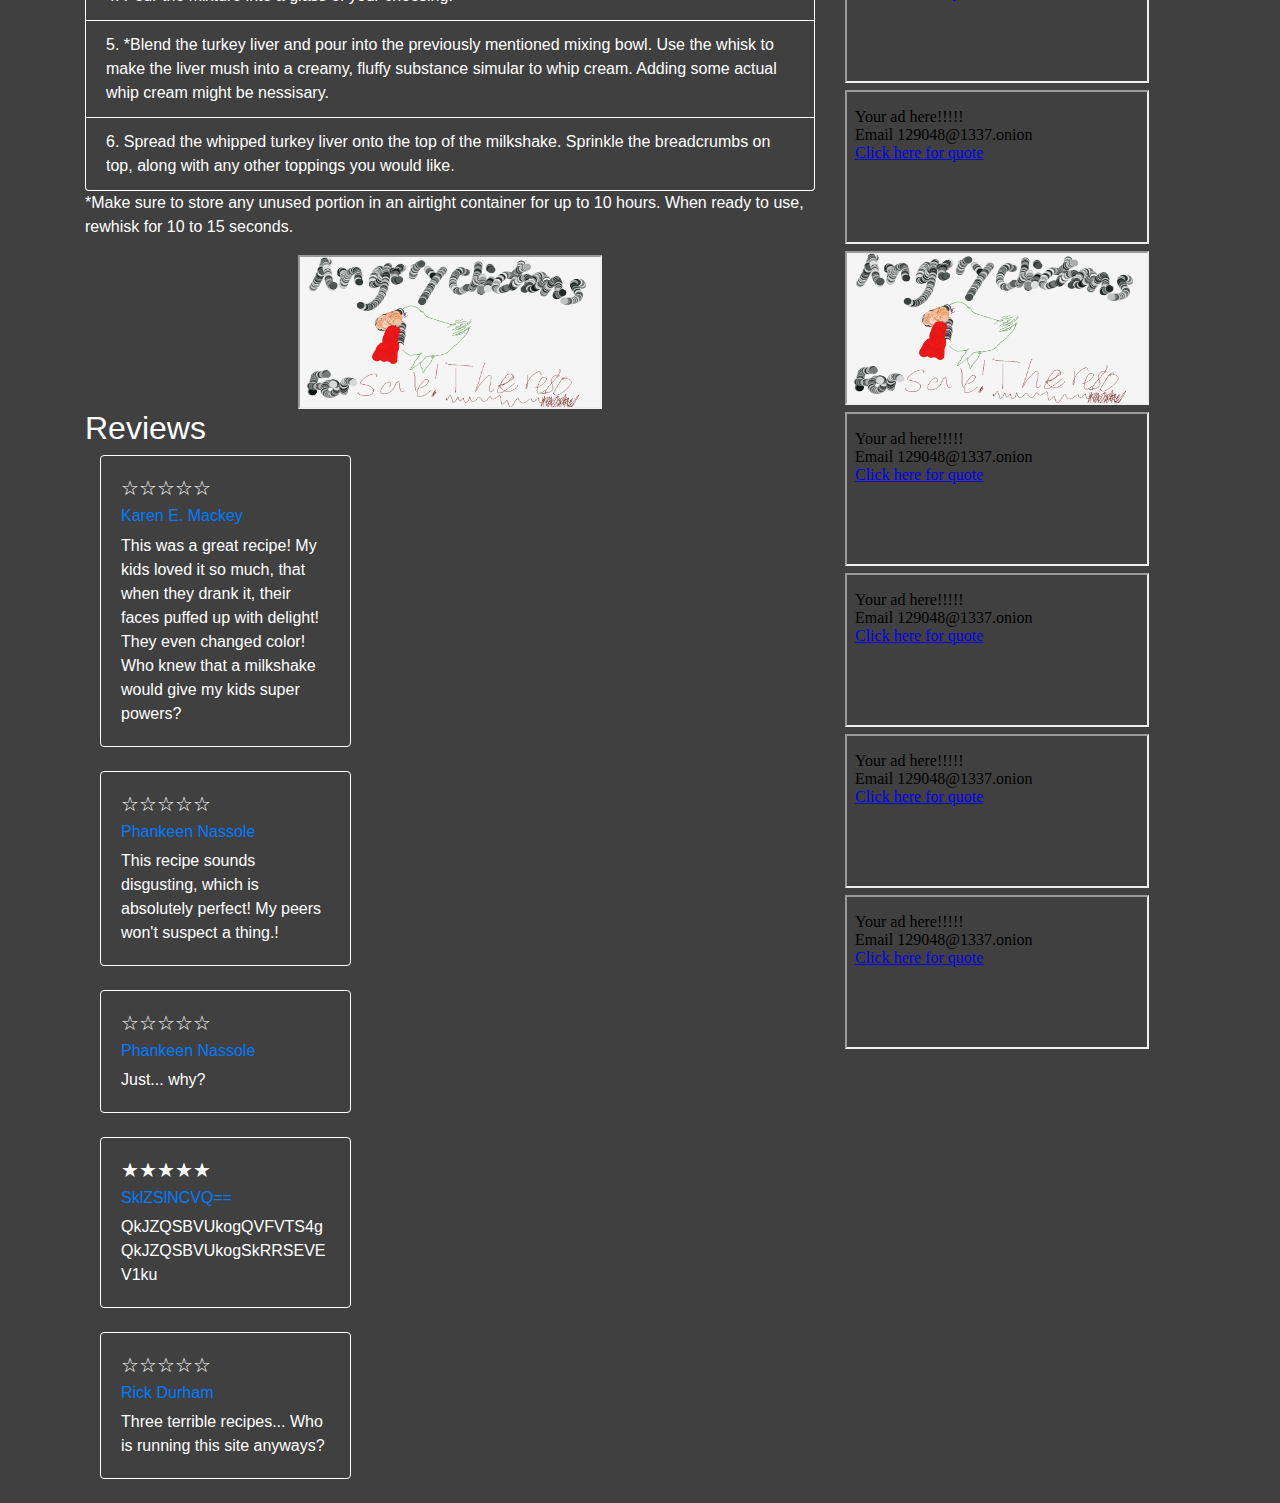
<file: recipes/turkey_milkshake_recipe.html>
<!doctype html>
<html lang="en">
    <head>
        <link rel="stylesheet" href="https://stackpath.bootstrapcdn.com/bootstrap/4.4.1/css/bootstrap.min.css" integrity="sha384-Vkoo8x4CGsO3+Hhxv8T/Q5PaXtkKtu6ug5TOeNV6gBiFeWPGFN9MuhOf23Q9Ifjh" crossorigin="anonymous">
        <script src="https://code.jquery.com/jquery-3.4.1.min.js" crossorigin="anonymous"></script>
        <script src="https://cdn.jsdelivr.net/npm/popper.js@1.16.0/dist/umd/popper.min.js" integrity="sha384-Q6E9RHvbIyZFJoft+2mJbHaEWldlvI9IOYy5n3zV9zzTtmI3UksdQRVvoxMfooAo" crossorigin="anonymous"></script>
        <script src="https://stackpath.bootstrapcdn.com/bootstrap/4.4.1/js/bootstrap.min.js" integrity="sha384-wfSDF2E50Y2D1uUdj0O3uMBJnjuUD4Ih7YwaYd1iqfktj0Uod8GCExl3Og8ifwB6" crossorigin="anonymous"></script>
        <meta charset="utf-8">
        <meta name="viewport" content="width=device-width, initial-scale=1, shrink-to-fit=no">
        <title>Roasted Sour Cream</title>
        <link rel="icon" href="resources/favicon.jpg">
		<link rel="stylesheet" href="/styles/main.css">
        <meta name="author", content="Emily">
    </head>
    <body>
      <div id="navbar_box"></div>
	  <script src="/insert.js"></script>

	  <div class="container">  
        <div class="row">
          <div id="main_col" class="col-8">
			<h1>Turkey Milkshake</h1>
			<img src="/resources/mcturkey.png" class="img-fluid" style="margin-left: auto; margin-right: auto; display: block;">
			<p>Here is another great recipe for you guys to try! It's a new kind of milkshake, and it's sure to be a classic once you introduce it to your friends and family. Now, I know you are concerned. "But wait, turkey in a milkshake? That just doesn't sound good," but I assure you, everything is absoulutly fine. Contrary to popular belief, turkey and any form of poultry are good in every food. Hell, they can even be substitutes! So, I highly encourage you to use this recipe. This recipe is completely safe, we don't have your personal information, and I am not pretending to be someone else.</p>
			<iframe src="/ad.html" style="margin-left: auto; margin-right: auto; display: block;"></iframe>
			<h2>Ingredients</h2>
				<ul class="list-group">
					<li class="list-group-item">1/2 cup milk</li>
					<li class="list-group-item">3 Large scoops of any icecream flavor</li>
					<li class="list-group-item">1 turkey</li>
					<li class="list-group-item">1 turkey liver</li>
					<li class="list-group-item">Bread crumbs</li>
				</ul>
                <iframe src="/ad.html" style="margin-left: auto; margin-right: auto; display: block;"></iframe>
			<h2>Instructions</h2>
				<ol type=1 class="list-group">
					<li class="list-group-item">1. Place a metal mixing bowl and whisk into your freezer.</li>
					<li class="list-group-item">2. Blend the turkey into a fine paste. Use a blender that has the 'avicide' mode. Note: Blenders with this mode were recently deemed illegal. If you don't have one, here is one that has the function:
						<a href="https://fbi.gov"><marquee><p id="spinner">bird blender</p></marquee></a></li>
					<li class="list-group-item">3. Mix the paste with the icecream and milk.</li>
					<li class="list-group-item">4. Pour the mixture into a glass of your choosing.</li>
					<li class="list-group-item">5. *Blend the turkey liver and pour into the previously mentioned mixing bowl. Use the whisk to make the liver mush into a creamy, fluffy substance simular to whip cream. Adding some actual whip cream might be nessisary.</li>
					<li class="list-group-item">6. Spread the whipped turkey liver onto the top of the milkshake. Sprinkle the breadcrumbs on top, along with any other toppings you would like.</li>
				</ol>
				<p>*Make sure to store any unused portion in an airtight container for up to 10 hours. When ready to use, rewhisk for 10 to 15 seconds.</p>
                <iframe src="/ad.html" style="margin-left: auto; margin-right: auto; display: block;"></iframe>
				<h2>Reviews</h2>
				<div class="container">
                    <div class="row">
                      <div class="col-sm-6">
                      <div class="card mb-4 w-75">
                        <div class="card-body">
                          <h5 class="card-title">☆☆☆☆☆</h5>
                          <h6 class="card-subtitle mb-2 text-muted"><a href="#">Karen E. Mackey</a></h6>
                          <p class="card-text">This was a great recipe! My kids loved it so much, that when they drank it, their faces puffed up with delight! They even changed color! Who knew that a milkshake would give my kids super powers?</p>
                        </div>
                      </div>

                        <div class="card mb-4 w-75">
                          <div class="card-body">
                            <h5 class="card-title">☆☆☆☆☆</h5>
                            <h6 class="card-subtitle mb-2 text-muted"><a href="#">Phankeen Nassole</a></h6>
                            <p class="card-text">This recipe sounds disgusting, which is absolutely perfect! My peers won't suspect a thing.!</p>
                          </div>
                        </div>
						<div class="card mb-4 w-75">
							<div class="card-body">
							  <h5 class="card-title">☆☆☆☆☆</h5>
							  <h6 class="card-subtitle mb-2 text-muted"><a href="#">Phankeen Nassole</a></h6>
							  <p class="card-text">Just... why?</p>
							</div>
						  </div>
	
                        <div class="card mb-4 w-75">
                          <div class="card-body">
                            <h5 class="card-title">★★★★★</h5>
                            <h6 class="card-subtitle mb-2 text-muted"><a href="#">SklZSlNCVQ==</a></h6>
                            <p class="card-text">QkJZQSBVUkogQVFVTS4gQkJZQSBVUkogSkRRSEVEV1ku</p>
                          </div>
                        </div>

                      <div class="card mb-4 w-75">
                        <div class="card-body">
                          <h5 class="card-title">☆☆☆☆☆</h5>
                          <h6 class="card-subtitle mb-2 text-muted"><a href="#">Rick Durham</a></h6>
                          <p class="card-text">Three terrible recipes... Who is running this site anyways?</p>
                        </div>
					  </div>
                      </div>
					</div>
				</div>

          </div>

          <div class="col-3" style="float: right;">
            <div class="d-none d-lg-block">
				<br>
				<iframe src="/ad.html"></iframe>
				<iframe src="/ad.html"></iframe>
				<iframe src="/ad.html"></iframe>
				<iframe src="/ad.html"></iframe>
				<iframe src="/ad.html"></iframe>
				<iframe src="/ad.html"></iframe>
				<iframe src="/ad.html"></iframe>
				<iframe src="/ad.html"></iframe>
				<iframe src="/ad.html"></iframe>
				<iframe src="/ad.html"></iframe>
				<iframe src="/ad.html"></iframe>
				<iframe src="/ad.html"></iframe>
				<iframe src="/ad.html"></iframe>
				<iframe src="/ad.html"></iframe>
				<iframe src="/ad.html"></iframe>
				<iframe src="/ad.html"></iframe>
            </div>
          </div>
        </div>
	  </div>
	  <script>
		function findBootstrapEnvironment() {
		  let envs = ['xs', 'sm', 'md', 'lg', 'xl'];

		  let el = document.createElement('div');
		  document.body.appendChild(el);

		  let curEnv = envs.shift();

		  for (let env of envs.reverse()) {
			  el.classList.add(`d-${env}-none`);

			  if (window.getComputedStyle(el).display === 'none') {
				  curEnv = env;
				  break;
			  }
		  }

		  document.body.removeChild(el);
		  return curEnv;
	  }
	  var env = findBootstrapEnvironment()
	  if (env == "xs" || env=="sm" || env == "lg") {
		var element = document.getElementById("main_col")
		element.className = "col"
	  }
	  </script>
    </body>
</html>
</file>
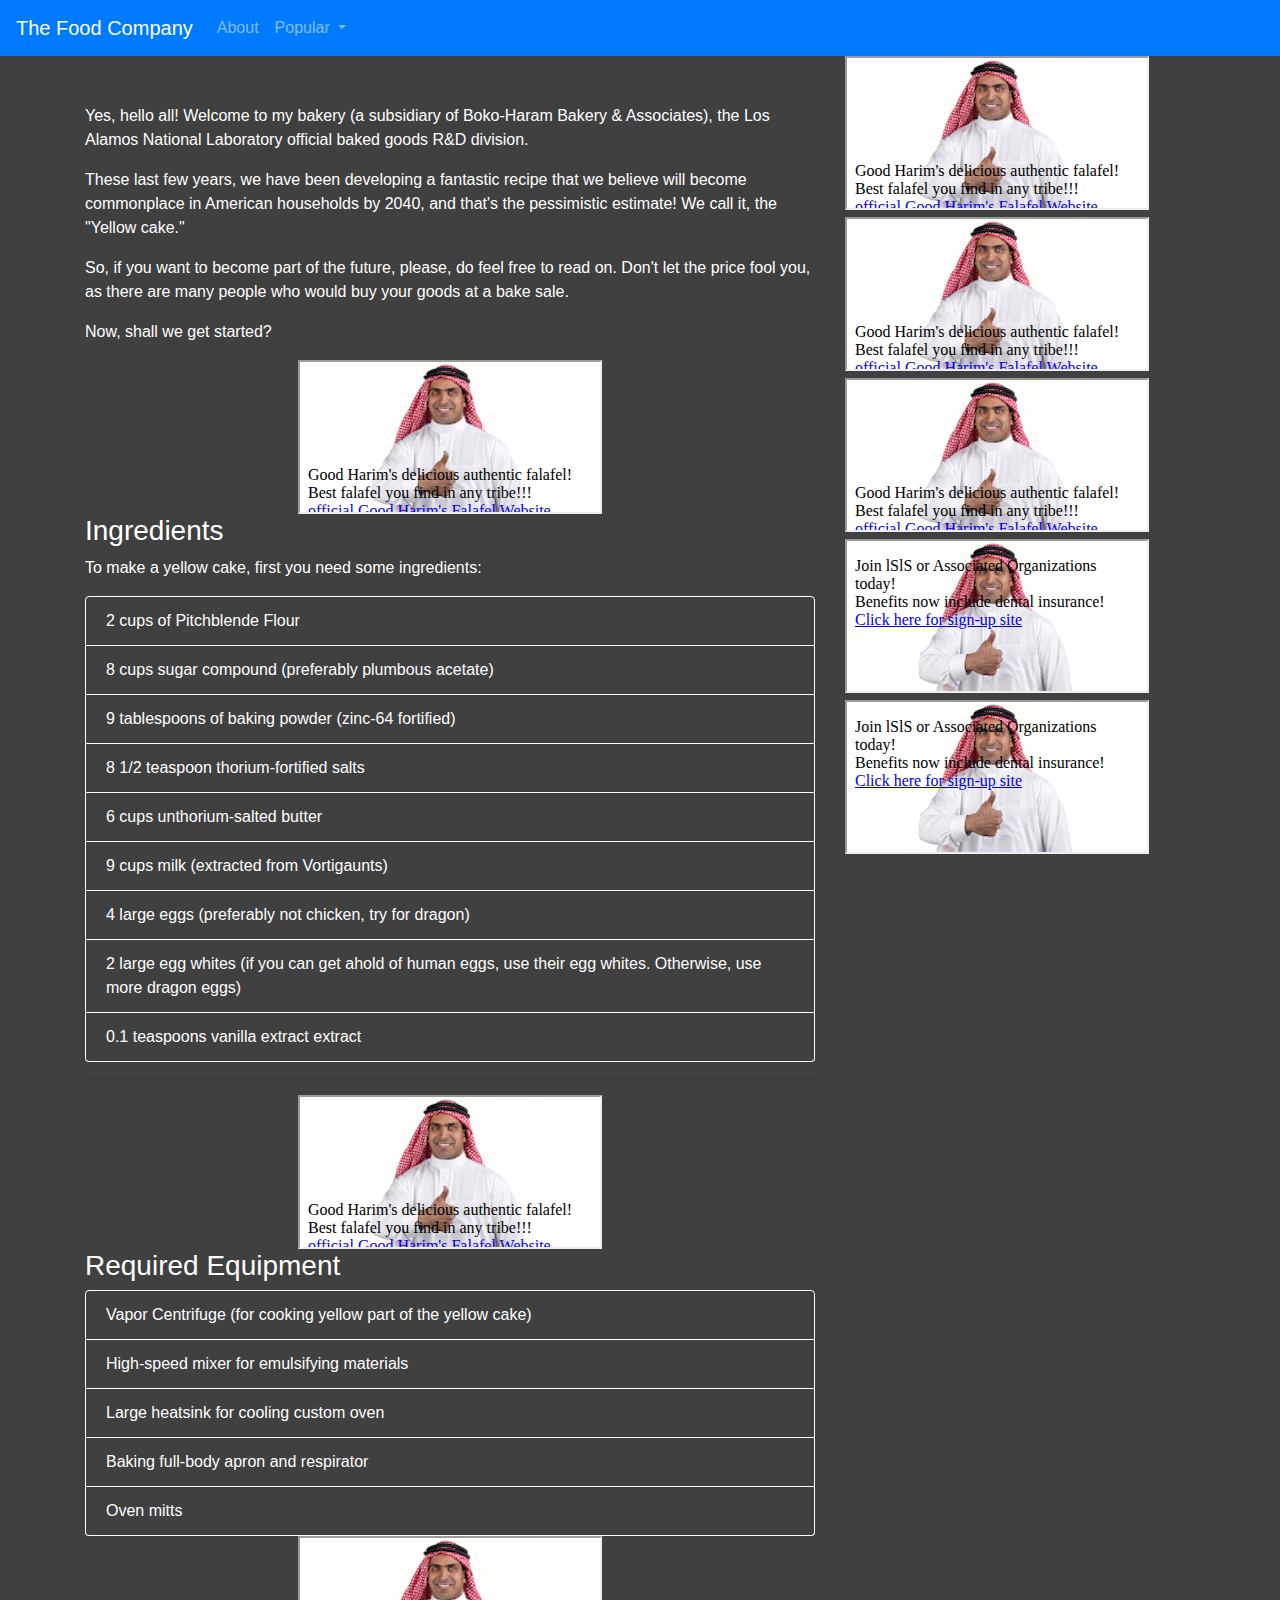
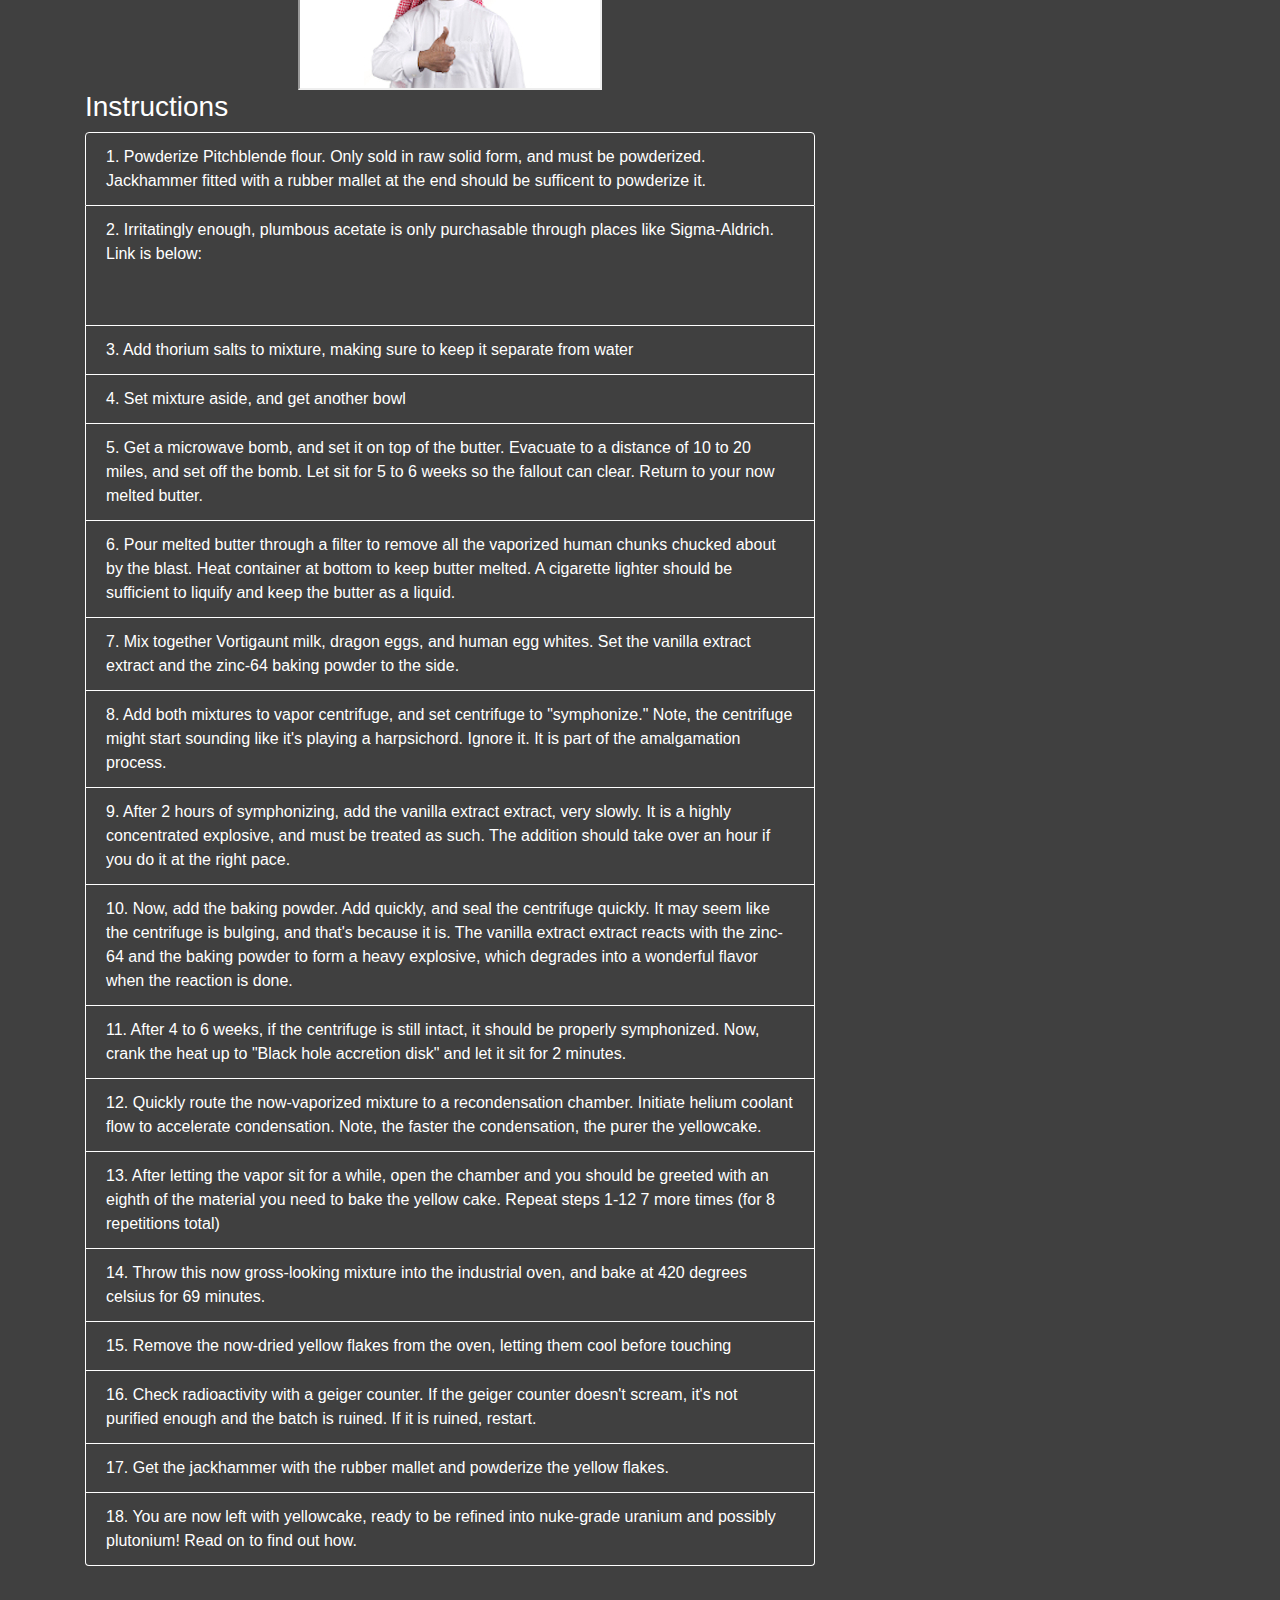
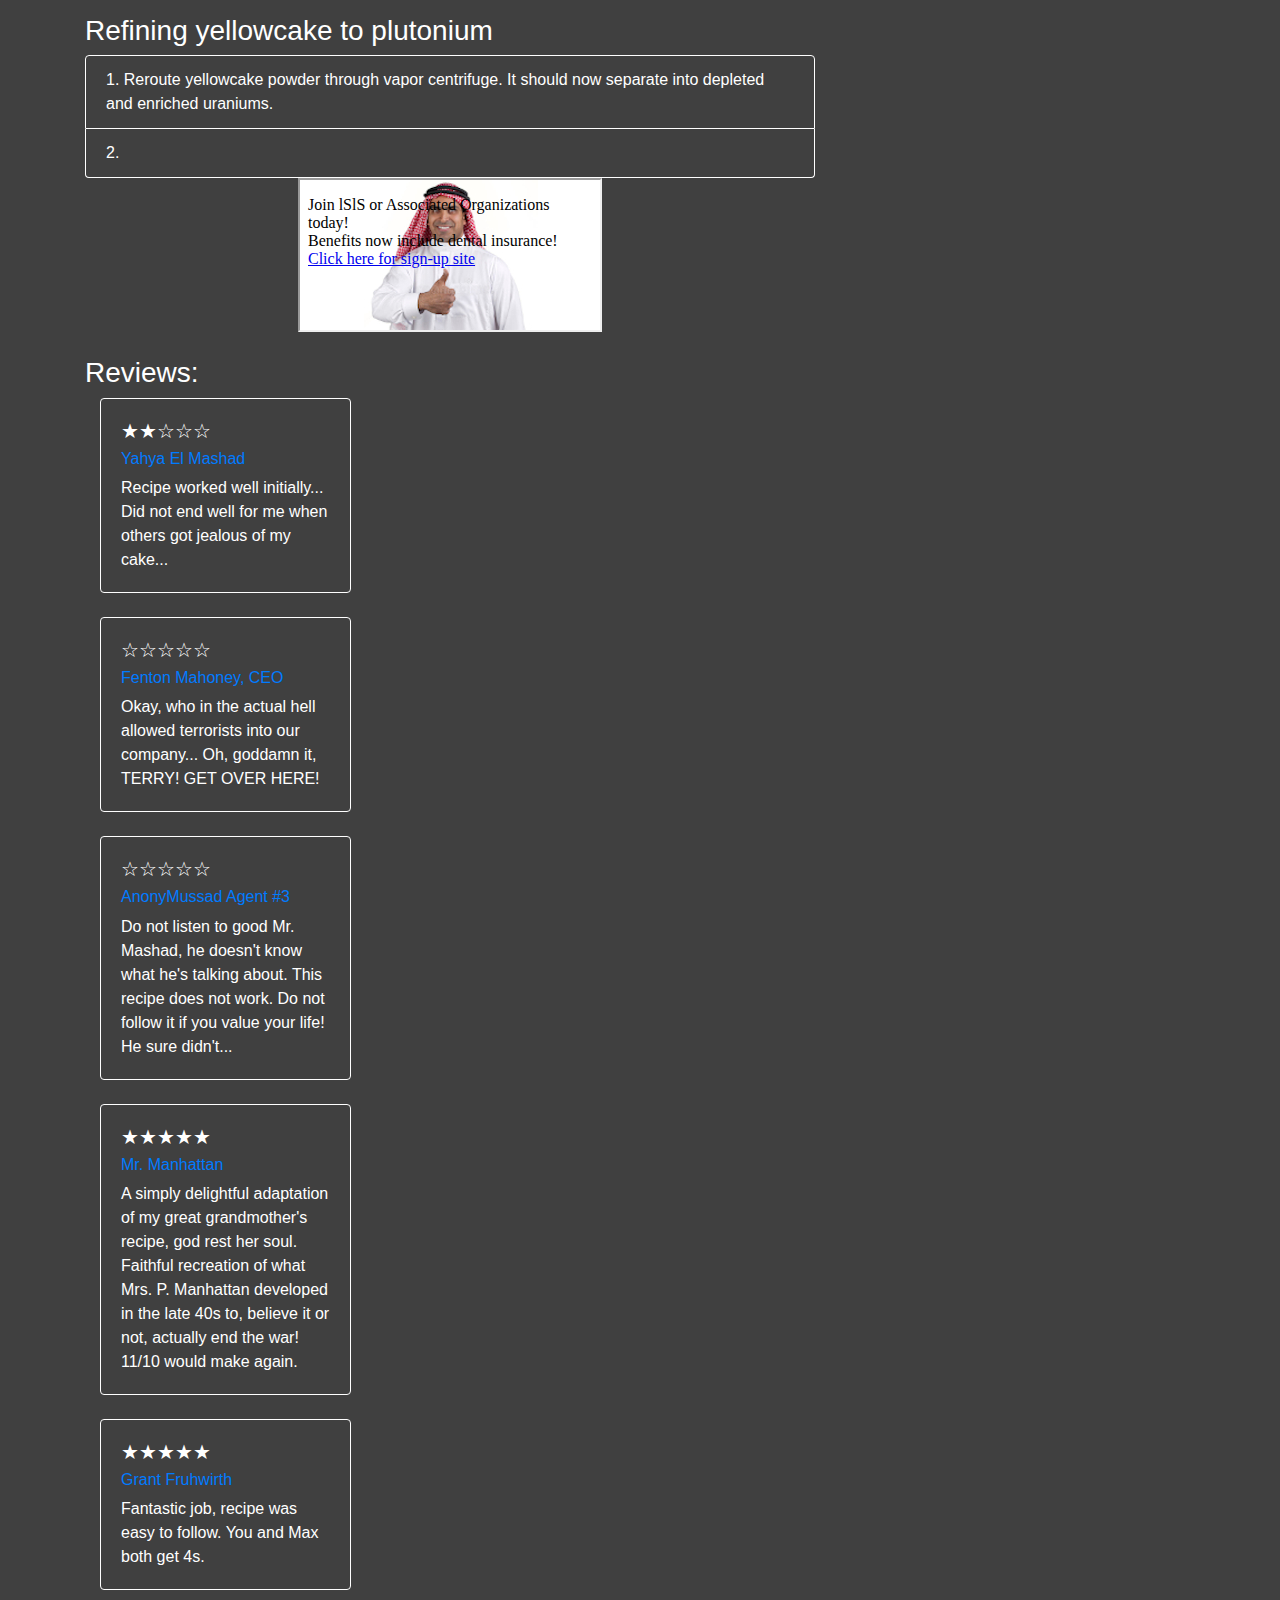
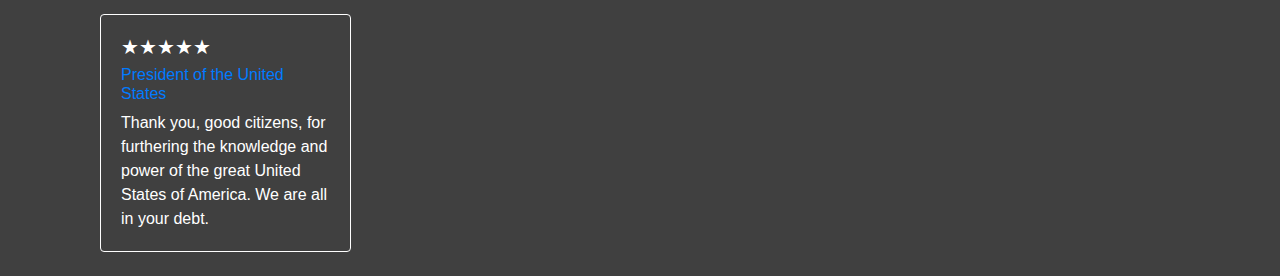
<file: recipes/YellowCake.html>
<!doctype html>
<html lang="en">
    <head>
        <link rel="stylesheet" href="https://stackpath.bootstrapcdn.com/bootstrap/4.4.1/css/bootstrap.min.css" integrity="sha384-Vkoo8x4CGsO3+Hhxv8T/Q5PaXtkKtu6ug5TOeNV6gBiFeWPGFN9MuhOf23Q9Ifjh" crossorigin="anonymous">
        <script src="https://code.jquery.com/jquery-3.4.1.min.js" crossorigin="anonymous"></script>
        <script src="https://cdn.jsdelivr.net/npm/popper.js@1.16.0/dist/umd/popper.min.js" integrity="sha384-Q6E9RHvbIyZFJoft+2mJbHaEWldlvI9IOYy5n3zV9zzTtmI3UksdQRVvoxMfooAo" crossorigin="anonymous"></script>
        <script src="https://stackpath.bootstrapcdn.com/bootstrap/4.4.1/js/bootstrap.min.js" integrity="sha384-wfSDF2E50Y2D1uUdj0O3uMBJnjuUD4Ih7YwaYd1iqfktj0Uod8GCExl3Og8ifwB6" crossorigin="anonymous"></script>
        <meta charset="utf-8">
        <meta name="viewport" content="width=device-width, initial-scale=1, shrink-to-fit=no">
        <title>Sponsored by Boko-Haram Bakery & Associates</title>
        <link rel="icon" href="resources/favicon.jpg">
        <link rel="stylesheet" href="/styles/main.css">
        <meta name="author", content="Dali and only Dali">
    </head>
    <body>
        <div id="navbar_box"></div>
        <script src="/insert.js"></script>

        <div class="container">  
          <div class="row">
            <div id="main_col" class="col-8">
                <script>
                    function findBootstrapEnvironment() {
                      let envs = ['xs', 'sm', 'md', 'lg', 'xl'];
      
                      let el = document.createElement('div');
                      document.body.appendChild(el);
      
                      let curEnv = envs.shift();
      
                      for (let env of envs.reverse()) {
                          el.classList.add(`d-${env}-none`);
      
                          if (window.getComputedStyle(el).display === 'none') {
                              curEnv = env;
                              break;
                          }
                      }
      
                      document.body.removeChild(el);
                      return curEnv;
                  }
                  var env = findBootstrapEnvironment()
                  if (env == "xs" || env=="sm" || env == "lg") {
                    var element = document.getElementById("main_col")
                    element.className = "col"
                  }
                  </script>
                  <br>
                  <br>
              <p>
                Yes, hello all! Welcome to my bakery (a subsidiary of Boko-Haram Bakery & Associates), the Los Alamos National Laboratory official baked goods R&D division. 
              </p>
              <p> 
                These last few years, we have been developing a fantastic recipe that we believe will become commonplace in American households by 2040, and that's the pessimistic estimate! We call it, the "Yellow cake."
              </p>
              <p>
                So, if you want to become part of the future, please, do feel free to read on. Don't let the price fool you, as there are many people who would buy your goods at a bake sale.
              </p>
              <p>Now, shall we get started?</p>
              <iframe src="/terrorist_ads.html" style="margin-left: auto; margin-right: auto; display: block;"></iframe>
              <h3>Ingredients</h3>
              <p>To make a yellow cake, first you need some ingredients:</p>
              <ul class="list-group">
                  <li class="list-group-item">2 cups of Pitchblende Flour</li>
                  <li class="list-group-item">8 cups sugar compound (preferably plumbous acetate)</li>
                  <li class="list-group-item">9 tablespoons of baking powder (zinc-64 fortified)</li>
                  <li class="list-group-item">8 1/2 teaspoon thorium-fortified salts</li>
                  <li class="list-group-item">6 cups unthorium-salted butter</li>
                  <li class="list-group-item">9 cups milk (extracted from Vortigaunts)</li>
                  <li class="list-group-item">4 large eggs (preferably not chicken, try for dragon)</li>
                  <li class="list-group-item">2 large egg whites (if you can get ahold of human eggs, use their egg whites. Otherwise, use more dragon eggs) </li>
                  <li class="list-group-item">0.1 teaspoons vanilla extract extract</li>
              </ul>

              <hr>
              <iframe src="/terrorist_ads.html" style="margin-left: auto; margin-right: auto; display: block;"></iframe>

              <h3>Required Equipment</h3>
              <ul class="list-group">
                 <li class="list-group-item">Vapor Centrifuge (for cooking yellow part of the yellow cake)</li>
                 <li class="list-group-item">High-speed mixer for emulsifying materials</li>
                 <li class="list-group-item">Large heatsink for cooling custom oven</li>
                 <li class="list-group-item">Baking full-body apron and respirator</li>
                 <li class="list-group-item">Oven mitts</li>
              </ul>
              <iframe src="/terrorist_ads.html" style="margin-left: auto; margin-right: auto; display: block;"></iframe>
              <h3>Instructions</h3>
              <ol class="list-group">
                  <li class="list-group-item">1. Powderize Pitchblende flour. Only sold in raw solid form, and must be powderized. Jackhammer fitted with a rubber mallet at the end should be sufficent to powderize it.</li>
                  <li class="list-group-item">2. Irritatingly enough, plumbous acetate is only purchasable through places like Sigma-Aldrich. Link is below:<a href="https://www.sigmaaldrich.com/catalog/product/sial/32306?lang=en&region=IR"><marquee><p id="spinner">Plumbous Acetate</p></marquee></a>
                  <li class="list-group-item">3. Add thorium salts to mixture, making sure to keep it separate from water</li>
                  <li class="list-group-item">4. Set mixture aside, and get another bowl</li>
                  <li class="list-group-item">5. Get a microwave bomb, and set it on top of the butter. Evacuate to a distance of 10 to 20 miles, and set off the bomb. Let sit for 5 to 6 weeks so the fallout can clear. Return to your now melted butter.</li>
                  <li class="list-group-item">6. Pour melted butter through a filter to remove all the vaporized human chunks chucked about by the blast. Heat container at bottom to keep butter melted. A cigarette lighter should be sufficient to liquify and keep the butter as a liquid.</li>
                  <li class="list-group-item">7. Mix together Vortigaunt milk, dragon eggs, and human egg whites. Set the vanilla extract extract and the zinc-64 baking powder to the side.</li>
                  <li class="list-group-item">8. Add both mixtures to vapor centrifuge, and set centrifuge to "symphonize." Note, the centrifuge might start sounding like it's playing a harpsichord. Ignore it. It is part of the amalgamation process.</li>
                  <li class="list-group-item">9. After 2 hours of symphonizing, add the vanilla extract extract, very slowly. It is a highly concentrated explosive, and must be treated as such. The addition should take over an hour if you do it at the right pace.</li>
                  <li class="list-group-item">10. Now, add the baking powder. Add quickly, and seal the centrifuge quickly. It may seem like the centrifuge is bulging, and that's because it is. The vanilla extract extract reacts with the zinc-64 and the baking powder to form a heavy explosive, which degrades into a wonderful flavor when the reaction is done.</li>
                  <li class="list-group-item">11. After 4 to 6 weeks, if the centrifuge is still intact, it should be properly symphonized. Now, crank the heat up to "Black hole accretion disk" and let it sit for 2 minutes.</li>
                  <li class="list-group-item">12. Quickly route the now-vaporized mixture to a recondensation chamber. Initiate helium coolant flow to accelerate condensation. Note, the faster the condensation, the purer the yellowcake.
                  <li class="list-group-item">13. After letting the vapor sit for a while, open the chamber and you should be greeted with an eighth of the material you need to bake the yellow cake. Repeat steps 1-12 7 more times (for 8 repetitions total)</li>
                  <li class="list-group-item">14. Throw this now gross-looking mixture into the industrial oven, and bake at 420 degrees celsius for 69 minutes.</li>
                  <li class="list-group-item">15. Remove the now-dried yellow flakes from the oven, letting them cool before touching</li>
                  <li class="list-group-item">16. Check radioactivity with a geiger counter. If the geiger counter doesn't scream, it's not purified enough and the batch is ruined. If it is ruined, restart.</li>
                  <li class="list-group-item">17. Get the jackhammer with the rubber mallet and powderize the yellow flakes.</li>
                  <li class="list-group-item">18. You are now left with yellowcake, ready to be refined into nuke-grade uranium and possibly plutonium! Read on to find out how.</li>
                </li>
              </ol>
                <br>
                <br>
              <h3>Refining yellowcake to plutonium</h3>
              <ol class="list-group">
                <li class="list-group-item">1. Reroute yellowcake powder through vapor centrifuge. It should now separate into depleted and enriched uraniums.</li>
                <li class="list-group-item">2. </li>
              </ol>
              <iframe src="/terrorist_ads.html" style="margin-left: auto; margin-right: auto; display: block;"></iframe>
              <br>
              <div>
                <h3>Reviews:</h3>
                <div class="container">
                  <div class="row">
                    <div class="col-sm-6">
                    <div class="card mb-4 w-75">
                      <div class="card-body">
                        <h5 class="card-title">★★☆☆☆</h5>
                        <h6 class="card-subtitle mb-2 text-muted"><a href="#">Yahya El Mashad</a></h6>
                        <p class="card-text">Recipe worked well initially... Did not end well for me when others got jealous of my cake...</p>
                      </div>
                    </div>

                      <div class="card mb-4 w-75">
                        <div class="card-body">
                          <h5 class="card-title">☆☆☆☆☆</h5>
                          <h6 class="card-subtitle mb-2 text-muted"><a href="#">Fenton Mahoney, CEO</a></h6>
                          <p class="card-text">Okay, who in the actual hell allowed terrorists into our company... Oh, goddamn it, TERRY! GET OVER HERE!</p>
                        </div>
                      </div>

                      <div class="card mb-4 w-75">
                        <div class="card-body">
                          <h5 class="card-title">☆☆☆☆☆</h5>
                          <h6 class="card-subtitle mb-2 text-muted"><a href="#">AnonyMussad Agent #3</a></h6>
                          <p class="card-text">Do not listen to good Mr. Mashad, he doesn't know what he's talking about. This recipe does not work. Do not follow it if you value your life! He sure didn't...</p>
                        </div>
                      </div>

                      <div class="card mb-4 w-75">
                        <div class="card-body">
                          <h5 class="card-title">★★★★★</h5>
                          <h6 class="card-subtitle mb-2 text-muted"><a href="#">Mr. Manhattan</a></h6>
                          <p class="card-text">A simply delightful adaptation of my great grandmother's recipe, god rest her soul. Faithful recreation of what Mrs. P. Manhattan developed in the late 40s to, believe it or not, actually end the war! 11/10 would make again.</p>
                        </div>
                      </div>

                      <div class="card mb-4 w-75">
                        <div class="card-body">
                          <h5 class="card-title">★★★★★</h5>
                          <h6 class="card-subtitle mb-2 text-muted"><a href="#">Grant Fruhwirth</a></h6>
                          <p class="card-text">Fantastic job, recipe was easy to follow. You and Max both get 4s.</p>
                        </div>
                      </div>

                    <div class="card mb-4 w-75">
                      <div class="card-body">
                        <h5 class="card-title">★★★★★</h5>
                        <h6 class="card-subtitle mb-2 text-muted"><a href="#">President of the United States</a></h6>
                        <p class="card-text">Thank you, good citizens, for furthering the knowledge and power of the great United States of America. We are all in your debt.</p>
                    </div>
                    </div>
                    </div>
                    </div>
                    </div>
                    </div>
                </div>
  
            <div class="col-3" style="float: right;">
              <div class="d-none d-lg-block">
                <iframe src="/terrorist_ads.html"></iframe><br>
                <iframe src="/terrorist_ads.html"></iframe><br>
                <iframe src="/terrorist_ads.html"></iframe><br>
                <iframe src="/terrorist_ads.html"></iframe><br>
                <iframe src="/terrorist_ads.html"></iframe><br>

              </div>
            </div>
          </div>
        </div>

        <!-- Constantine's ad -->
        <div class="modal" tabindex="-1" role="dialog" id="myModal">
            <div class="modal-dialog" role="document">
              <div class="modal-content">
                <div class="modal-header">
                  <h5 class="modal-title">Subscribe!</h5>
                  <button type="button" class="close" data-dismiss="modal" aria-label="Close">
                    <span aria-hidden="true">&times;</span>
                  </button>
                </div>
                <div class="modal-body">
                    <a href="https://www.youtube.com/channel/UCyGgdy1WhE7CCmtHIUyegLQ?view_as=subscriber">
                        <img src="/resources/cannel_ad.png">
                    </a>
                </div>
              </div>
            </div>
          </div>
          <script>
            setTimeout(() => { $('#myModal').modal() }, 2000)
            function setTimer() {
                $("#myModal").modal();
                setTimeout(() => {setTimer()}, 50000 * Math.random())
            }
            setTimer()
          </script>
    </body>
</html>
</file>
<file: styles/main.css>
/* Max */

:root {
    --main-background-color: #404040;
    --text-color: white;
}

body {
    background-color: var(--main-background-color);
    color: var(--text-color);
    perspective: 1000px;
}

.card {
    background-color: var(--main-background-color);
    border-color: var(--text-color);
    color: var(--text-color);
}

.list-group {
    background-color: var(--main-background-color);
    color: var(--text-color);
}

.list-group-item {
    background-color: var(--main-background-color);
    color: var(--text-color);
    border-color: var(--text-color);
}

.dropdown-item {
    background-color: var(--main-background-color);
    color: var(--text-color);
}

.dropdown-menu {
    background-color: var(--main-background-color);
    color: var(--text-color);
}

.modal-dialog {
    background-color: var(--main-background-color);
    color: var(--text-color);
}

.modal-content {
    background-color: var(--main-background-color);
    color: var(--text-color);
}

.float-bottom {
    position: absolute;
    bottom: 0;
    margin: 10px
}

.spinner2 {
    text-align: center;
    animation-name: spin2;
    animation-timing-function: linear;
    animation-iteration-count: infinite;
    animation-duration: 6s;
}

.marquee {
    text-align: center;
    animation-name: glide;
    animation-timing-function: ease;
    animation-iteration-count: infinite;
    animation-duration: 2s;
}

#spinner {
    text-align: center;
    animation-name: spin, depth;
    animation-timing-function: linear;
    animation-iteration-count: infinite;
    animation-duration: 3s;
  }
  @keyframes spin {
    from { transform: rotateY(0deg); }
    to { transform: rotateY(-360deg); }
  }
  @keyframes spin2 {
    from { transform: rotateZ(0deg); }
    to { transform: rotateZ(360deg); }
  }
  @keyframes glide {
    0% { transform: translate(100px); }
    50% { transform: translate(-100px); }
    100% { transform: translate(100px); }
  }
  @keyframes depth {
    0% { text-shadow: 0 0 black; }
    25% { text-shadow: 1px 0 black, 2px 0 black, 3px 0 black, 4px 0 black, 5px 0 black; }
    50% { text-shadow: 0 0 black; }
    75% { text-shadow: -1px 0 black, -2px 0 black, -3px 0 black, -4px 0 black, -5px 0 black; }
    100% { text-shadow: 0 0 black; }
}
</file>
